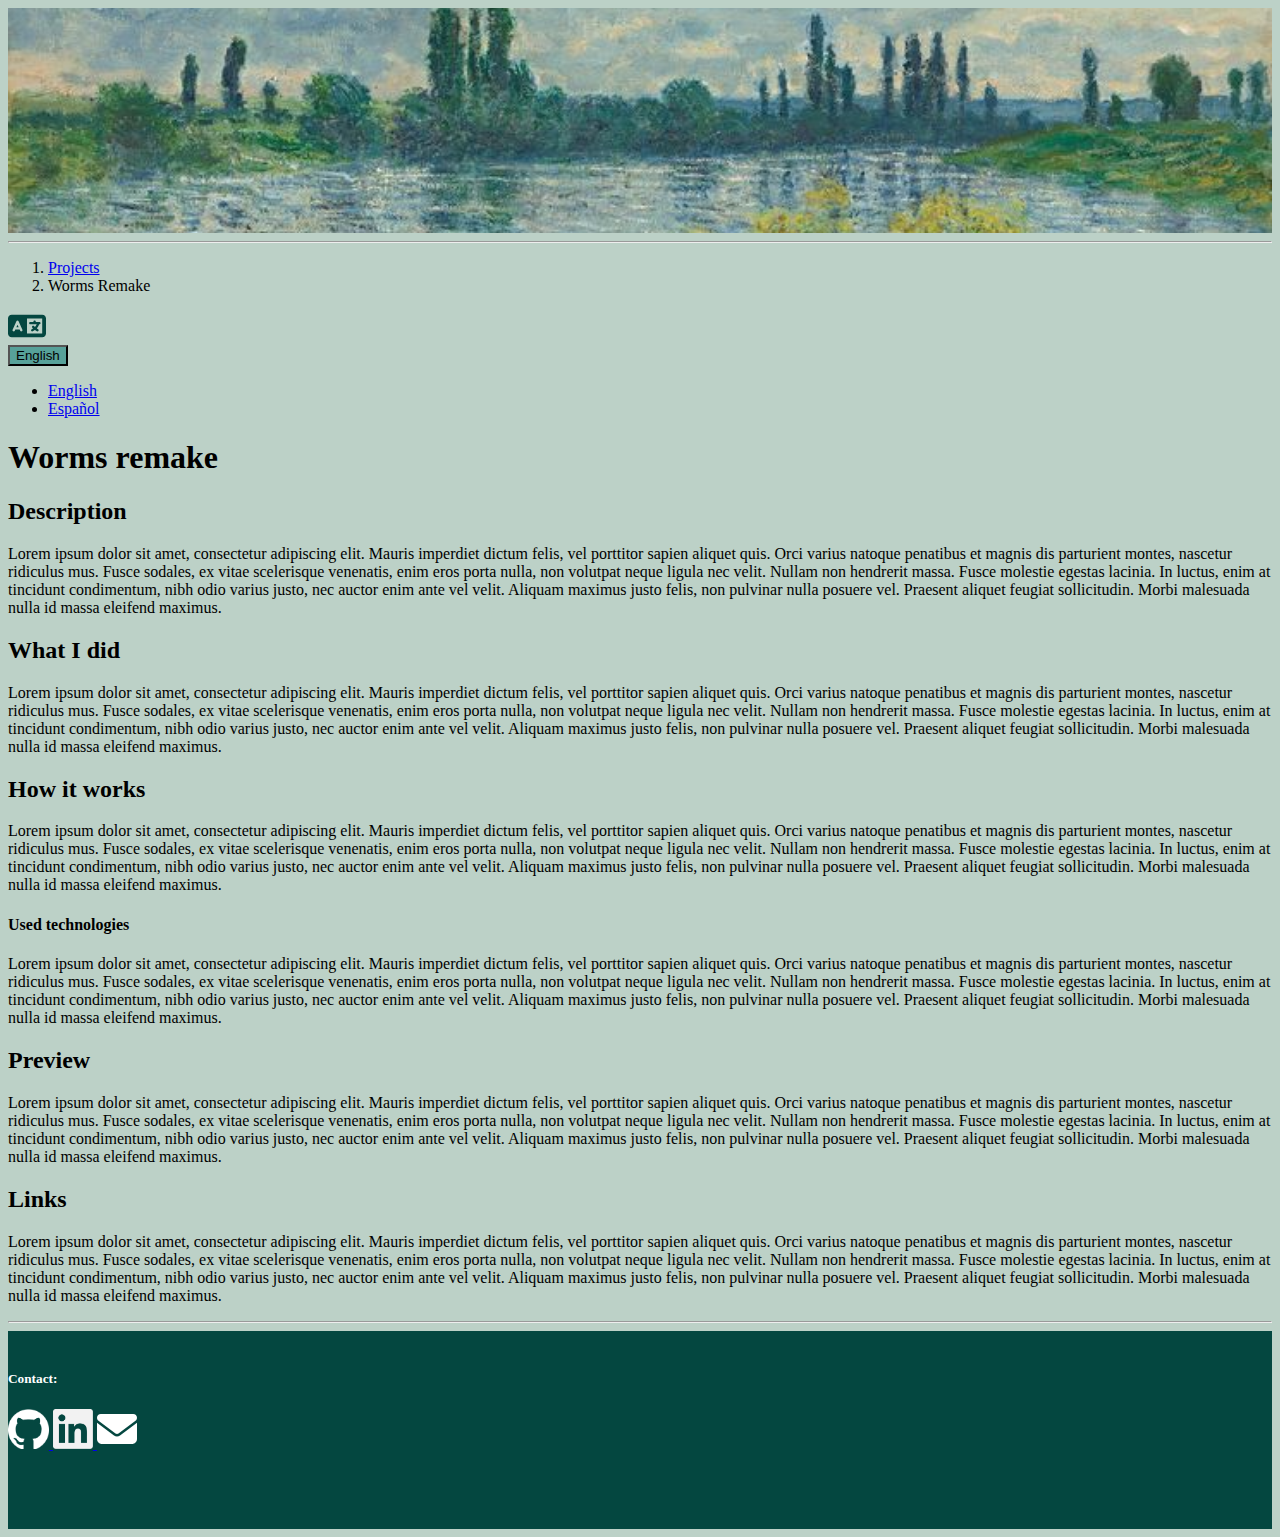
<file: wormsRemake.html>
<!doctype html>
<html lang="en">

<head>
    <meta charset="utf-8">
    <meta name="viewport" content="width=device-width, initial-scale=1">
    <title>Anto's Projects</title>
    <link href="https://cdn.jsdelivr.net/npm/bootstrap@5.3.2/dist/css/bootstrap.min.css" rel="stylesheet"
        integrity="sha384-T3c6CoIi6uLrA9TneNEoa7RxnatzjcDSCmG1MXxSR1GAsXEV/Dwwykc2MPK8M2HN" crossorigin="anonymous">

</head>

<body style="background-color: #bcd1c7;">
    <!-- bootstrap js -->
    <script src="https://cdn.jsdelivr.net/npm/bootstrap@5.3.2/dist/js/bootstrap.bundle.min.js"
        integrity="sha384-C6RzsynM9kWDrMNeT87bh95OGNyZPhcTNXj1NW7RuBCsyN/o0jlpcV8Qyq46cDfL"
        crossorigin="anonymous"></script>

    <!-- foto principal -->
    <div style="width: 100%; height: 25vh;">
        <img src="img/banner.jpeg" style="object-fit: cover; height: 100%; width: 100%;">
    </div>

    <!-- separador -->
    <hr class="my-4">

    <div class="container">
        <div class="row text-start d-flex justify-content-between">
            <div class="col-12 col-sm-6">
                <nav aria-label="breadcrumb">
                    <ol class="breadcrumb">
                        <li class="breadcrumb-item"><a href="index.html">Projects</a></li>
                        <li class="breadcrumb-item active" aria-current="page">Worms Remake</li>
                    </ol>
                </nav>
            </div>

            <!-- cambio de idioma -->
            <div class="col-12 col-sm-5 text-center d-flex justify-content-end">
                <div class="row">
                    <div class="col-3">
                        <img src="img/languageIcon.svg" height="30vh">
                    </div>
                    <div class="col-2 dropdown">
                        <button class="btn btn-success btn-sm dropdown-toggle" type="button" data-bs-toggle="dropdown"
                            aria-expanded="false" style="background-color: #57a199;"
                            onmouseover="this.style.backgroundColor='#4b8a7f'"
                            onmouseout="this.style.backgroundColor='#57a199'">
                            English
                        </button>
                        <ul class="dropdown-menu">
                            <li><a class="dropdown-item active" href="wormsRemake.html">English</a></li>
                            <li><a class="dropdown-item" href="#">Español</a></li>
                        </ul>
                    </div>

                </div>

            </div>
        </div>
    </div>
    <!-- titulo -->
    <div>
        <h1 class="col-12 text-center">Worms remake</h1>
    </div>

    <div class="container text-start mt-3">
        <h2>Description</h2>
        <!-- TODO fijarse si el texto queda mejor con font-monospace en class -->
        <p>Lorem ipsum dolor sit amet, consectetur adipiscing elit. Mauris imperdiet dictum felis, vel porttitor sapien
            aliquet quis. Orci varius natoque penatibus et magnis dis parturient montes, nascetur ridiculus mus. Fusce
            sodales, ex vitae scelerisque venenatis, enim eros porta nulla, non volutpat neque ligula nec velit. Nullam
            non hendrerit massa. Fusce molestie egestas lacinia. In luctus, enim at tincidunt condimentum, nibh odio
            varius justo, nec auctor enim ante vel velit. Aliquam maximus justo felis, non pulvinar nulla posuere vel.
            Praesent aliquet feugiat sollicitudin. Morbi malesuada nulla id massa eleifend maximus. </p>
        <h2>What I did</h2>
        <p>Lorem ipsum dolor sit amet, consectetur adipiscing elit. Mauris imperdiet dictum felis, vel porttitor sapien
            aliquet quis. Orci varius natoque penatibus et magnis dis parturient montes, nascetur ridiculus mus. Fusce
            sodales, ex vitae scelerisque venenatis, enim eros porta nulla, non volutpat neque ligula nec velit. Nullam
            non hendrerit massa. Fusce molestie egestas lacinia. In luctus, enim at tincidunt condimentum, nibh odio
            varius justo, nec auctor enim ante vel velit. Aliquam maximus justo felis, non pulvinar nulla posuere vel.
            Praesent aliquet feugiat sollicitudin. Morbi malesuada nulla id massa eleifend maximus. </p>
        <h2>How it works</h2>
        <p>Lorem ipsum dolor sit amet, consectetur adipiscing elit. Mauris imperdiet dictum felis, vel porttitor sapien
            aliquet quis. Orci varius natoque penatibus et magnis dis parturient montes, nascetur ridiculus mus. Fusce
            sodales, ex vitae scelerisque venenatis, enim eros porta nulla, non volutpat neque ligula nec velit. Nullam
            non hendrerit massa. Fusce molestie egestas lacinia. In luctus, enim at tincidunt condimentum, nibh odio
            varius justo, nec auctor enim ante vel velit. Aliquam maximus justo felis, non pulvinar nulla posuere vel.
            Praesent aliquet feugiat sollicitudin. Morbi malesuada nulla id massa eleifend maximus. </p>
        <!-- me salteo el 3 para que se note la diferencia -->
        <h4>Used technologies</h4>
        <p>Lorem ipsum dolor sit amet, consectetur adipiscing elit. Mauris imperdiet dictum felis, vel porttitor sapien
            aliquet quis. Orci varius natoque penatibus et magnis dis parturient montes, nascetur ridiculus mus. Fusce
            sodales, ex vitae scelerisque venenatis, enim eros porta nulla, non volutpat neque ligula nec velit. Nullam
            non hendrerit massa. Fusce molestie egestas lacinia. In luctus, enim at tincidunt condimentum, nibh odio
            varius justo, nec auctor enim ante vel velit. Aliquam maximus justo felis, non pulvinar nulla posuere vel.
            Praesent aliquet feugiat sollicitudin. Morbi malesuada nulla id massa eleifend maximus. </p>
        <h2>Preview</h2>
        <p>Lorem ipsum dolor sit amet, consectetur adipiscing elit. Mauris imperdiet dictum felis, vel porttitor sapien
            aliquet quis. Orci varius natoque penatibus et magnis dis parturient montes, nascetur ridiculus mus. Fusce
            sodales, ex vitae scelerisque venenatis, enim eros porta nulla, non volutpat neque ligula nec velit. Nullam
            non hendrerit massa. Fusce molestie egestas lacinia. In luctus, enim at tincidunt condimentum, nibh odio
            varius justo, nec auctor enim ante vel velit. Aliquam maximus justo felis, non pulvinar nulla posuere vel.
            Praesent aliquet feugiat sollicitudin. Morbi malesuada nulla id massa eleifend maximus. </p>
        <h2>Links</h2>
        <p>Lorem ipsum dolor sit amet, consectetur adipiscing elit. Mauris imperdiet dictum felis, vel porttitor sapien
            aliquet quis. Orci varius natoque penatibus et magnis dis parturient montes, nascetur ridiculus mus. Fusce
            sodales, ex vitae scelerisque venenatis, enim eros porta nulla, non volutpat neque ligula nec velit. Nullam
            non hendrerit massa. Fusce molestie egestas lacinia. In luctus, enim at tincidunt condimentum, nibh odio
            varius justo, nec auctor enim ante vel velit. Aliquam maximus justo felis, non pulvinar nulla posuere vel.
            Praesent aliquet feugiat sollicitudin. Morbi malesuada nulla id massa eleifend maximus. </p>
    </div>


    <!-- separador -->
    <hr class="my-4">

    <!-- fin pagina con redes -->
    <div class="text-center" style="width: 100%; height: 20vh; background-color: #044740; padding-top: 2vh;">
        <h5 style="color: white;">Contact:</h5>
        <a href="https://github.com/antopell" class="btn">
            <img src="img/githubIcon.png" height="40vh">
        </a>
        <a href="https://linkedin.com/in/antonella-pellegrini-9a0631204" class="btn">
            <img src="img/linkedinIcon.png" height="40vh">
        </a>
        <a href="mailto:antopell29@gmail.com" class="btn">
            <img src="img/mailIcon.svg" height="40vh">
        </a>
    </div>

</body>

</html>
</file>
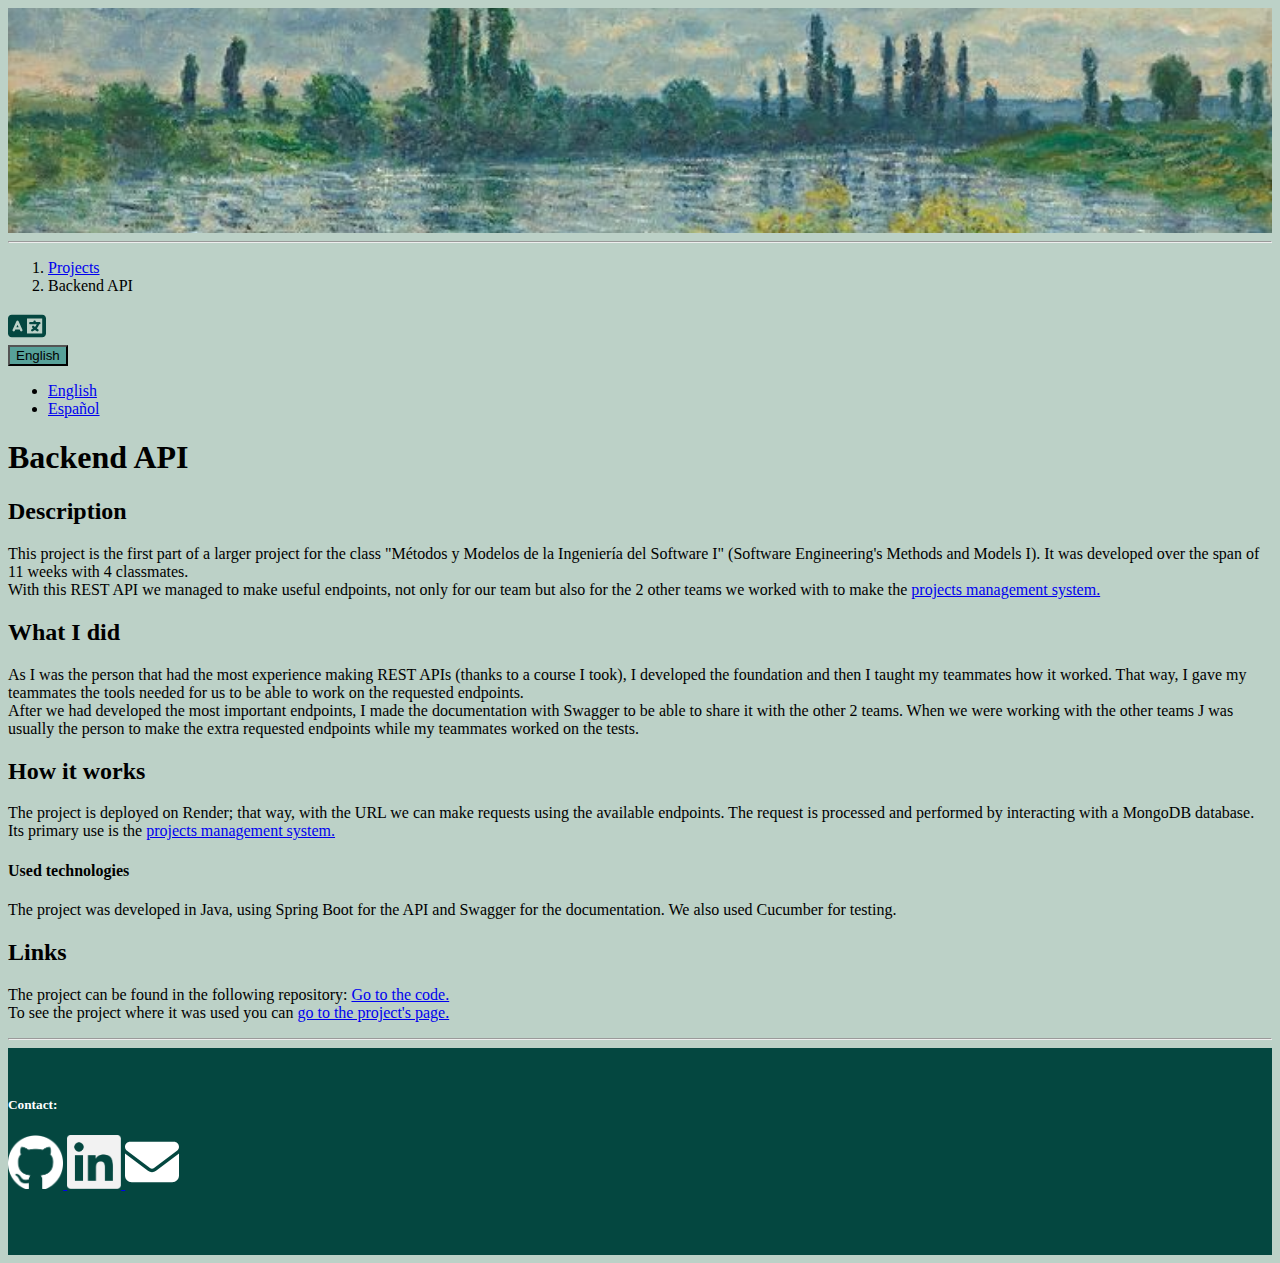
<file: en/backendAPI.html>
<!doctype html>
<html lang="en">

<head>
    <meta charset="utf-8">
    <meta name="viewport" content="width=device-width, initial-scale=1">
    <link rel="icon" href="../img/icon.png" type="image/icon type">
    <title>Anto's Projects</title>
    <link href="https://cdn.jsdelivr.net/npm/bootstrap@5.3.2/dist/css/bootstrap.min.css" rel="stylesheet"
        integrity="sha384-T3c6CoIi6uLrA9TneNEoa7RxnatzjcDSCmG1MXxSR1GAsXEV/Dwwykc2MPK8M2HN" crossorigin="anonymous">
    <link rel="stylesheet" href="../styles.css">
</head>

<body>
    <!-- bootstrap js -->
    <script src="https://cdn.jsdelivr.net/npm/bootstrap@5.3.2/dist/js/bootstrap.bundle.min.js"
        integrity="sha384-C6RzsynM9kWDrMNeT87bh95OGNyZPhcTNXj1NW7RuBCsyN/o0jlpcV8Qyq46cDfL"
        crossorigin="anonymous"></script>

    <!-- foto principal -->
    <div class="banner">
        <img src="../img/banner.jpeg" alt="banner">
    </div>

    <!-- separador -->
    <hr class="my-4">

    <div class="container">
        <div class="row text-start d-flex justify-content-between">
            <div class="col-12 col-sm-6">
                <nav aria-label="breadcrumb">
                    <ol class="breadcrumb">
                        <li class="breadcrumb-item"><a href="projects.html">Projects</a></li>
                        <li class="breadcrumb-item active" aria-current="page">Backend API</li>
                    </ol>
                </nav>
            </div>

            <!-- cambio de idioma -->
            <div class="col-12 col-sm-5 text-center d-flex justify-content-end">
                <div class="row">
                    <div class="col-3">
                        <img src="../img/languageIcon.svg" height="30vh" alt="">
                    </div>
                    <div class="col-2 dropdown">
                        <button class="btn btn-success btn-sm dropdown-toggle" type="button" data-bs-toggle="dropdown"
                            aria-expanded="false" style="background-color: #57a199;"
                            onmouseover="this.style.backgroundColor='#4b8a7f'"
                            onmouseout="this.style.backgroundColor='#57a199'">
                            English
                        </button>
                        <ul class="dropdown-menu">
                            <li><a class="dropdown-item active" href="backendAPI.html">English</a></li>
                            <li><a class="dropdown-item" href="../es/backendAPI.html">Español</a></li>
                        </ul>
                    </div>
                </div>
            </div>
            
        </div>
    </div>
    <!-- titulo -->
    <div>
        <h1 class="col-12 text-center">Backend API</h1>
    </div>

    <div class="container text-start mt-3">
        <h2>Description</h2>
        <!-- TODO fijarse si el texto queda mejor con font-monospace en class -->
        <p> This project is the first part of a larger project for the class "Métodos y Modelos de la Ingeniería del Software I" (Software Engineering's Methods 
            and Models I). It was developed over the span of 11 weeks with 4 classmates.<br>
With this REST API we managed to make useful endpoints, not only for our team but also for the 2 other teams we worked with to make the
<a href="PMSystem.html"> projects management system. </a></p>
        <h2>What I did</h2>
        <p> As I was the person that had the most experience making REST APIs (thanks to a course I took), I developed the foundation and then
I taught my teammates how it worked. That way, I gave my teammates the tools needed for us to be able to work on the requested endpoints.<br> 
After we had developed the most important endpoints, I made the documentation with Swagger to be able to share it with the other 2 teams. When we were 
working with the other teams J was usually the person to make the extra requested endpoints while my teammates worked on the tests.</p>
        <h2>How it works</h2>
        <p> The project is deployed on Render; that way, with the URL we can make requests using the available endpoints. The request is processed
and performed by interacting with a MongoDB database. Its primary use is the <a href="PMSystem.html"> projects management system. </a></p>
        <!-- me salteo el 3 para que se note la diferencia -->
        <h4>Used technologies</h4>
        <p> The project was developed in Java, using Spring Boot for the API and Swagger for the documentation. We also used Cucumber for testing. </p>
        
        <h2>Links</h2>
        <p>The project can be found in the following repository: <a href="https://github.com/antopell/TP-Memo1-Tribu-A-Soporte"> Go to the code.</a><br>
To see the project where it was used you can <a href="PMSystem.html"> go to the project's page.</a> </p>
    </div>


    <!-- separador -->
    <hr class="my-4">

    <!-- fin pagina con redes -->
    <div class="text-center contact-section">
        <h5>Contact:</h5>
        <a href="https://github.com/antopell" class="btn">
            <img src="../img/githubIcon.png" alt="GitHub">
        </a>
        <a href="https://linkedin.com/in/antonella-pellegrini-9a0631204" class="btn">
            <img src="../img/linkedinIcon.png" alt="LinkedIn">
        </a>
        <a href="mailto:antopell29@gmail.com" class="btn">
            <img src="../img/mailIcon.svg" alt="Mail">
        </a>
    </div>

</body>

</html>
</file>
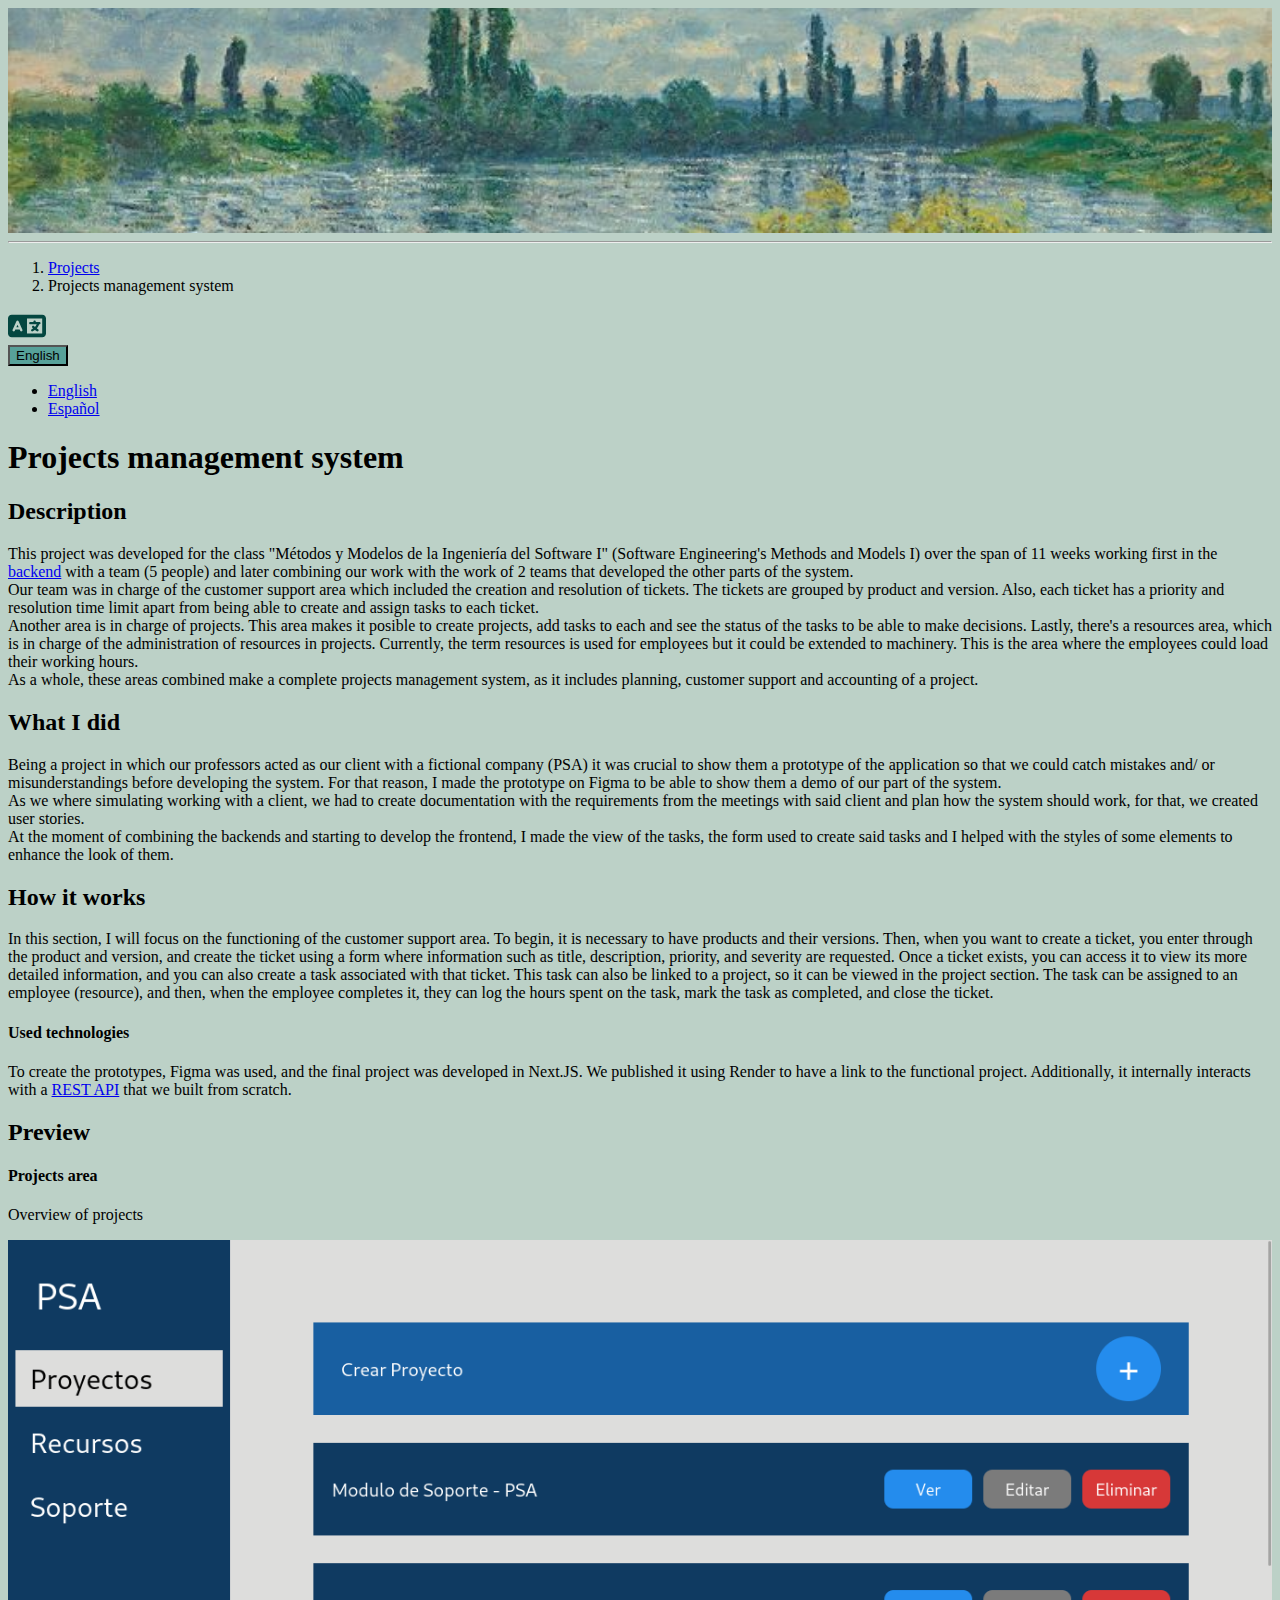
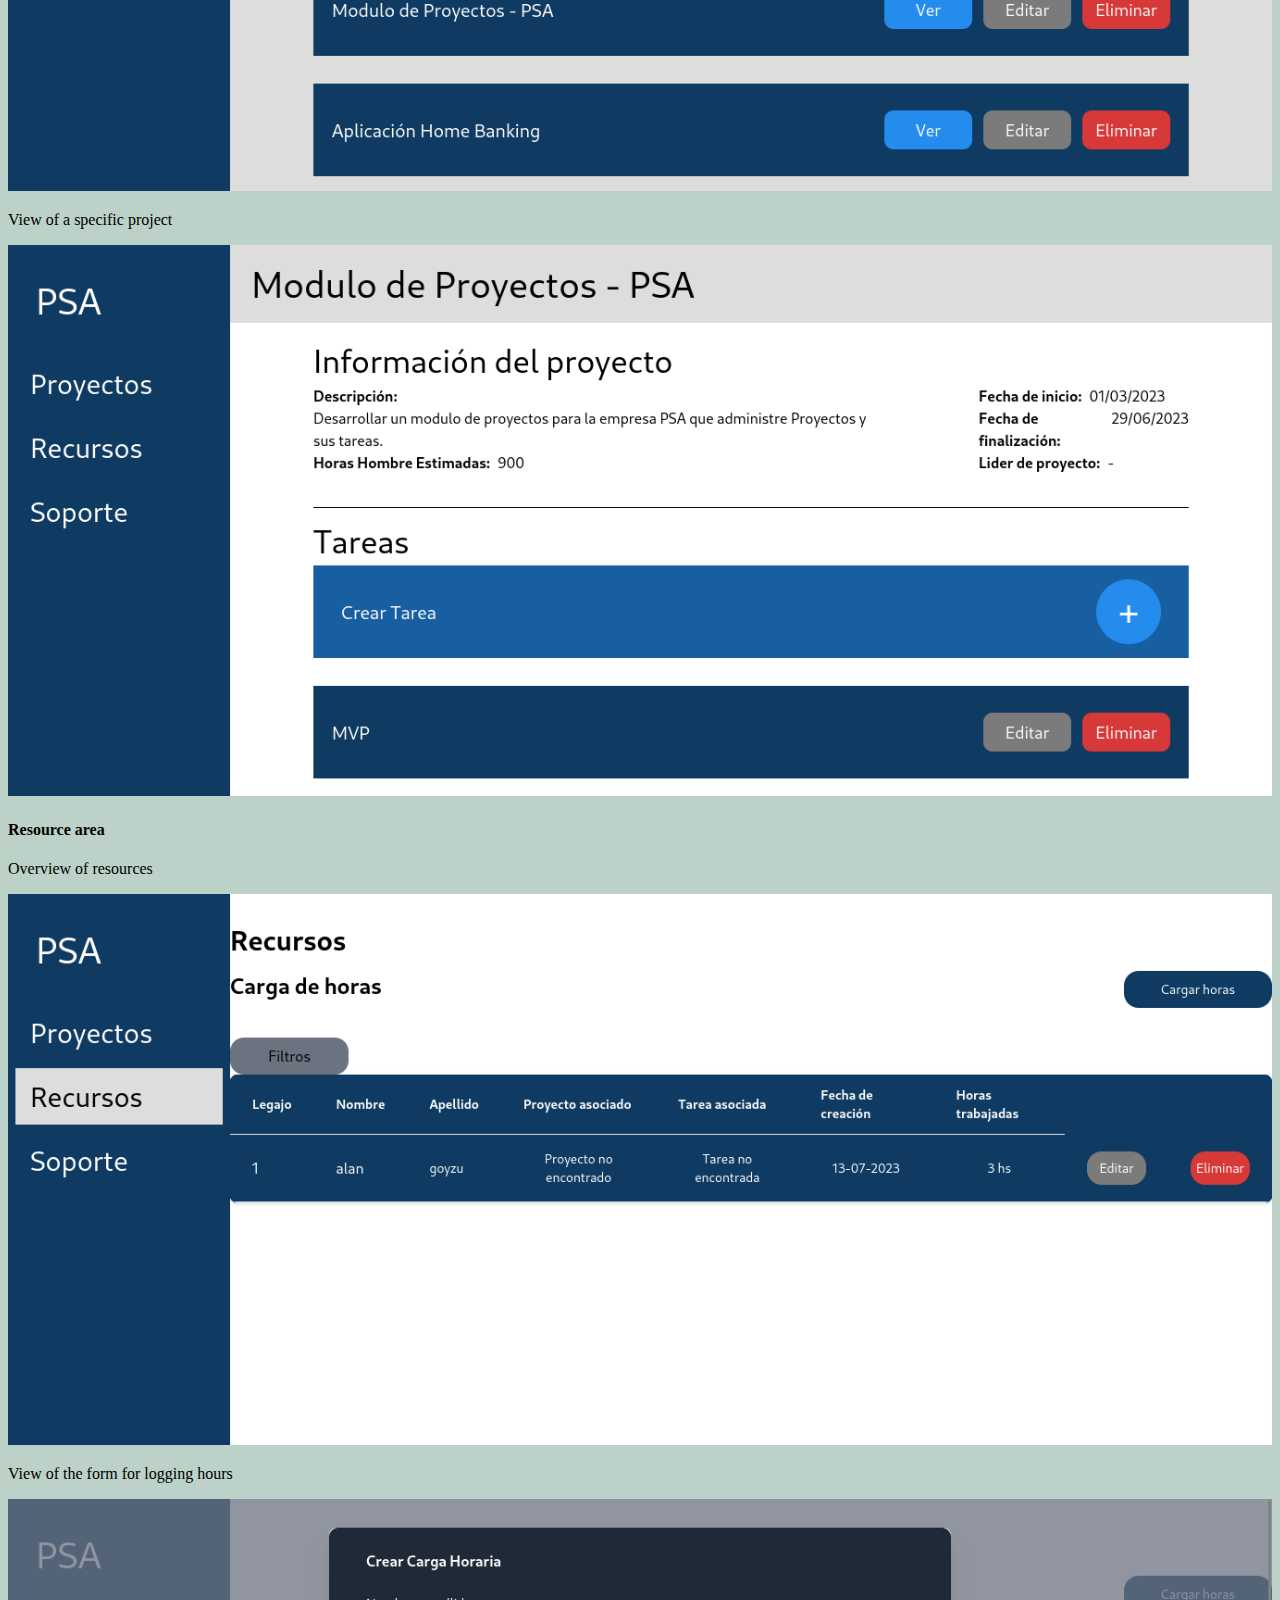
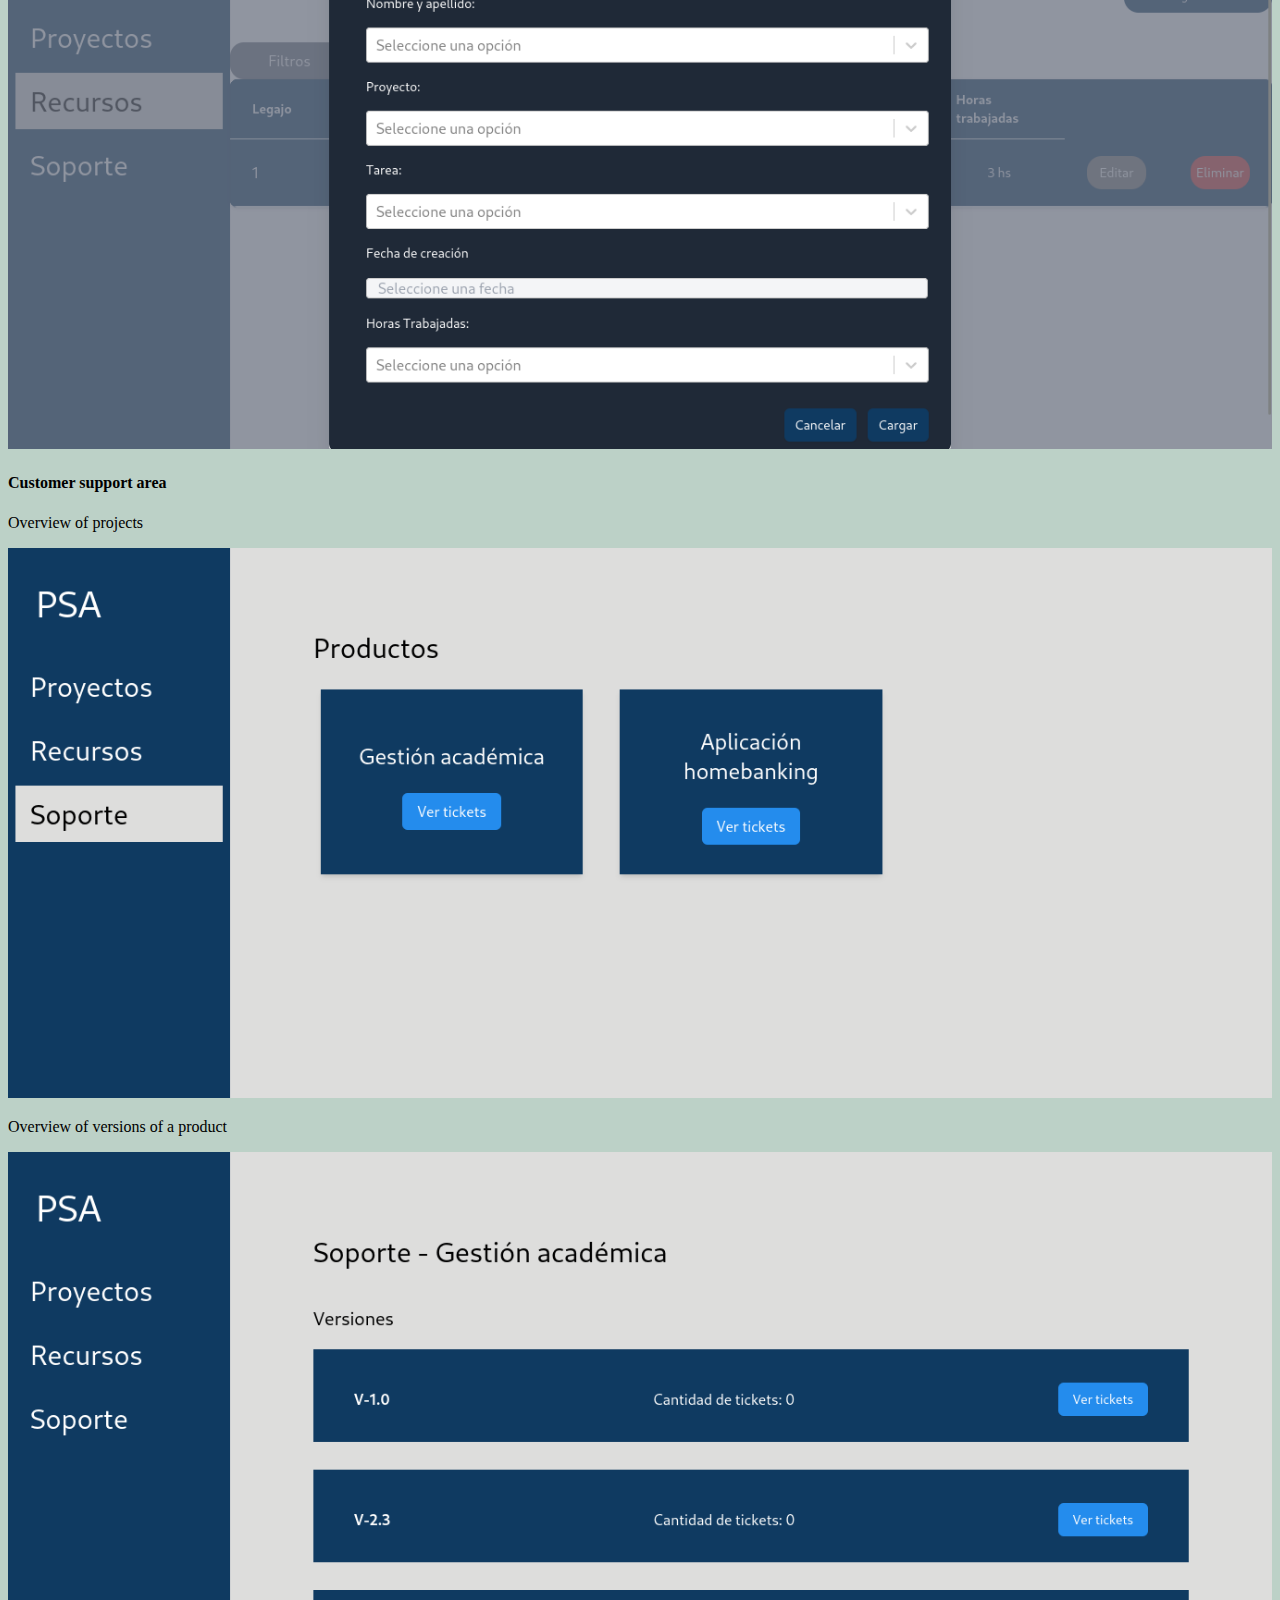
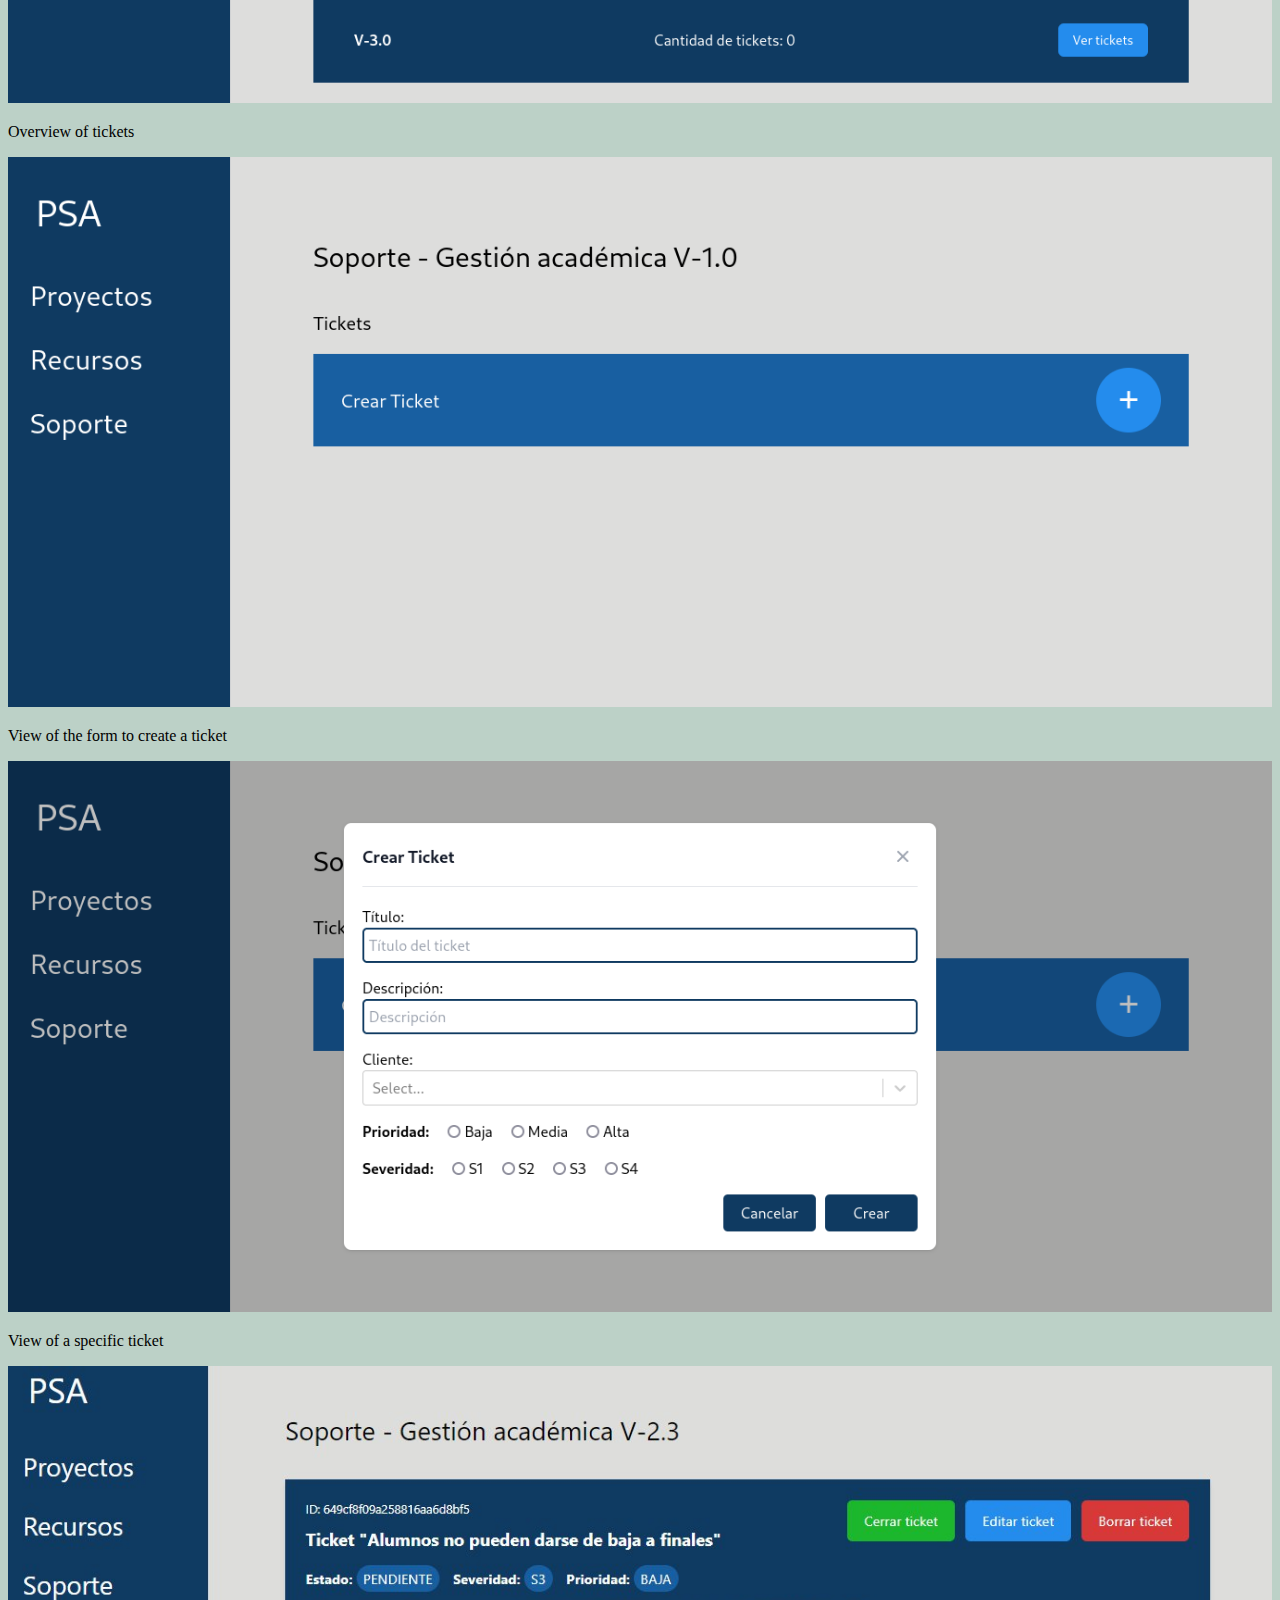
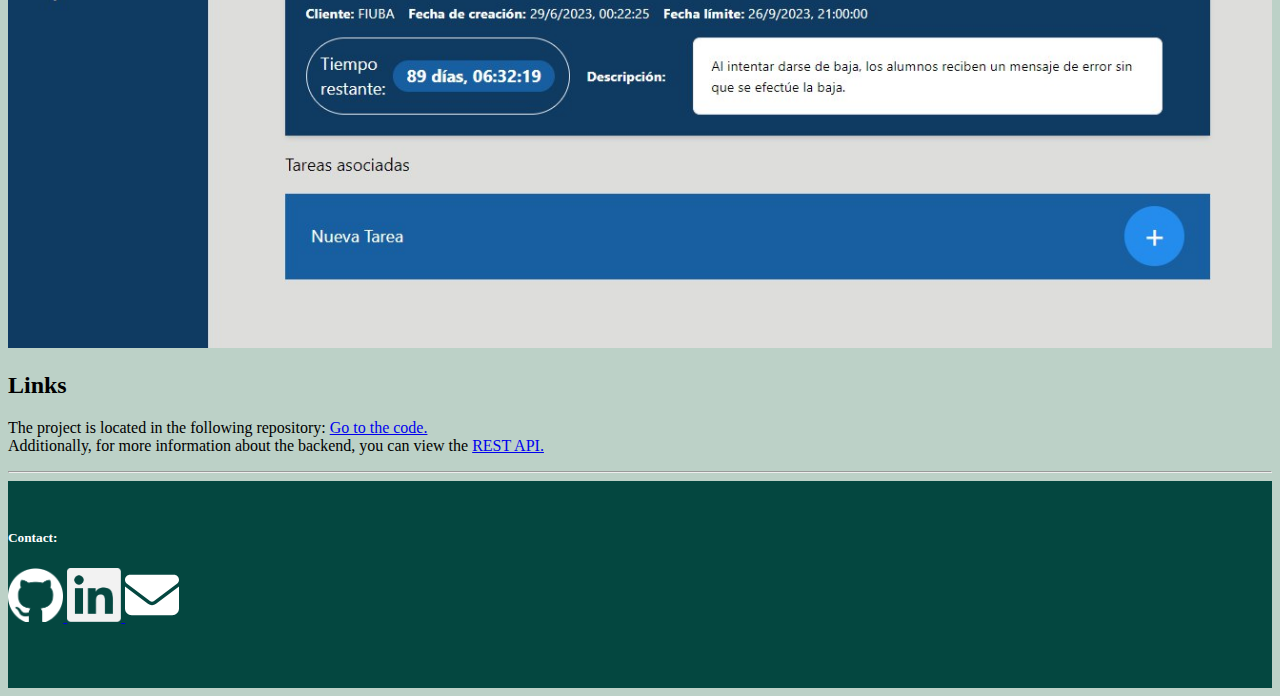
<file: en/PMSystem.html>
<!doctype html>
<html lang="en">

<head>
    <meta charset="utf-8">
    <meta name="viewport" content="width=device-width, initial-scale=1">
    <link rel="icon" href="../img/icon.png" type="image/icon type">
    <title>Anto's Projects</title>
    <link href="https://cdn.jsdelivr.net/npm/bootstrap@5.3.2/dist/css/bootstrap.min.css" rel="stylesheet"
        integrity="sha384-T3c6CoIi6uLrA9TneNEoa7RxnatzjcDSCmG1MXxSR1GAsXEV/Dwwykc2MPK8M2HN" crossorigin="anonymous">
    <link rel="stylesheet" href="../styles.css">
</head>

<body>
    <!-- bootstrap js -->
    <script src="https://cdn.jsdelivr.net/npm/bootstrap@5.3.2/dist/js/bootstrap.bundle.min.js"
        integrity="sha384-C6RzsynM9kWDrMNeT87bh95OGNyZPhcTNXj1NW7RuBCsyN/o0jlpcV8Qyq46cDfL"
        crossorigin="anonymous"></script>

    <!-- foto principal -->
    <div class="banner">
        <img src="../img/banner.jpeg" alt="banner">
    </div>

    <!-- separador -->
    <hr class="my-4">

    <div class="container">
        <div class="row text-start d-flex justify-content-between">
            <div class="col-12 col-sm-6">
                <nav aria-label="breadcrumb">
                    <ol class="breadcrumb">
                        <li class="breadcrumb-item"><a href="projects.html">Projects</a></li>
                        <li class="breadcrumb-item active" aria-current="page">Projects management system</li>
                    </ol>
                </nav>
            </div>

            <!-- cambio de idioma -->
            <div class="col-12 col-sm-5 text-center d-flex justify-content-end">
                <div class="row">
                    <div class="col-3">
                        <img src="../img/languageIcon.svg" height="30vh" alt="">
                    </div>
                    <div class="col-2 dropdown">
                        <button class="btn btn-success btn-sm dropdown-toggle" type="button" data-bs-toggle="dropdown"
                            aria-expanded="false" style="background-color: #57a199;"
                            onmouseover="this.style.backgroundColor='#4b8a7f'"
                            onmouseout="this.style.backgroundColor='#57a199'">
                            English
                        </button>
                        <ul class="dropdown-menu">
                            <li><a class="dropdown-item active" href="PMSystem.html">English</a></li>
                            <li><a class="dropdown-item" href="../es/sistemaGP.html">Español</a></li>
                        </ul>
                    </div>
                </div>
            </div>
            
        </div>
    </div>
    <!-- titulo -->
    <div>
        <h1 class="col-12 text-center">Projects management system</h1>
    </div>

    <div class="container text-start mt-3">
        <h2>Description</h2>
        <!-- TODO fijarse si el texto queda mejor con font-monospace en class -->
        <p> This project was developed for the class "Métodos y Modelos de la Ingeniería del Software I" (Software Engineering's Methods 
and Models I) over the span of 11 weeks working first in the <a href="backendAPI.html">backend</a> with a team (5 people) and later combining
our work with the work of 2 teams that developed the other parts of the system.<br>
Our team was in charge of the customer support area which included the creation and resolution of tickets. The tickets are grouped by product and
version. Also, each ticket has a priority and resolution time limit apart from being able to create and assign tasks to each ticket.<br>
Another area is in charge of projects. This area makes it posible to create projects, add tasks to each and see the status of the tasks to be able to
make decisions. Lastly, there's a resources area, which is in charge of the administration of resources in projects. Currently, the term resources
is used for employees but it could be extended to machinery. This is the area where the employees could load their working hours.<br>
As a whole, these areas combined make a complete projects management system, as it includes planning, customer support and accounting of
a project. </p>
        <h2>What I did</h2>
        <p> Being a project in which our professors acted as our client with a fictional company (PSA) it was crucial to show them a prototype 
of the application so that we could catch mistakes and/ or misunderstandings before developing the system. For that reason, I made the prototype
on Figma to be able to show them a demo of our part of the system.<br>
As we where simulating working with a client, we had to create documentation with the requirements from the meetings with said client and plan
how the system should work, for that, we created user stories.<br>
At the moment of combining the backends and starting to develop the frontend, I made the view of the tasks, the form used to create said tasks
and I helped with the styles of some elements to enhance the look of them. </p>
        <h2>How it works</h2>
        <p>In this section, I will focus on the functioning of the customer support area. To begin, it is necessary to have products and their versions. 
            Then, when you want to create a ticket, you enter through the product and version, and create the ticket using a form where 
            information such as title, description, priority, and severity are requested. Once a ticket exists, you can access it to view its 
            more detailed information, and you can also create a task associated with that ticket. This task can also be linked to a project, 
            so it can be viewed in the project section. The task can be assigned to an employee (resource), and then, when the employee completes 
            it, they can log the hours spent on the task, mark the task as completed, and close the ticket.</p>
        <!-- me salteo el 3 para que se note la diferencia -->
        <h4>Used technologies</h4>
        <p>To create the prototypes, Figma was used, and the final project was developed in Next.JS. We published it using Render to have a link 
            to the functional project. Additionally, it internally interacts with a <a href="backendAPI.html">REST API</a> that we built from scratch.</p>
        <h2>Preview</h2>
        <h4>Projects area</h4>
        <div class="row d-flex justify-content-start preview">
            <div class="col-12 col-sm-6 mx-auto h-100 mb-4">
                <p>Overview of projects</p>
                <img class="mt-auto" src="../img/PMSystem/P-proyects.png" alt="Screenshot of the overview of projects.">
            </div>
            <div class="col-12 col-sm-6 mx-auto h-100 mb-4">
                <p>View of a specific project</p>
                <img class="mt-auto" src="../img/PMSystem/P-proyect.png" alt="Screenshot of the view of a project.">
            </div>
        </div>
        <h4>Resource area</h4>
        <div class="row d-flex justify-content-start preview">
            <div class="col-12 col-sm-6 mx-auto h-100 mb-4">
                <p>Overview of resources</p>
                <img class="mt-auto" src="../img/PMSystem/R-resource.png" alt="Screenshot of the overview of resources.">
            </div>
            <div class="col-12 col-sm-6 mx-auto h-100 mb-4">
                <p>View of the form for logging hours</p>
                <img class="mt-auto" src="../img/PMSystem/R-form.png" alt="Screenshot of the view of the form for logging hours.">
            </div>
        </div>
        <h4>Customer support area</h4>
        <div class="row d-flex justify-content-start preview">
            <div class="col-12 col-sm-6 mx-auto h-100 mb-4">
                <p>Overview of projects</p>
                <img class="mt-auto" src="../img/PMSystem/S-products.png" alt="Screenshot of the overview of projects.">
            </div>
            <div class="col-12 col-sm-6 mx-auto h-100 mb-4">
                <p>Overview of versions of a product</p>
                <img class="mt-auto" src="../img/PMSystem/S-versions.png" alt="Screenshot of the overview of versions of a product.">
            </div>
        </div>
        <div class="row d-flex justify-content-start preview">
            <div class="col-12 col-sm-6 mx-auto h-100 mb-4">
                <p>Overview of tickets</p>
                <img class="mt-auto" src="../img/PMSystem/S-tickets.png" alt="Screenshot of the overview of tickets.">
            </div>
            <div class="col-12 col-sm-6 mx-auto h-100 mb-4">
                <p>View of the form to create a ticket</p>
                <img class="mt-auto" src="../img/PMSystem/S-form.png" alt="Screenshot of the view of the form to create a ticket.">
            </div>
        </div>
        <div class="row d-flex justify-content-start preview">
            <div class="col-12 col-sm-6 h-100 mb-4">
                <p>View of a specific ticket</p>
                <img class="mt-auto" src="../img/PMSystem/S-ticket.jpg" alt="Screenshot of the view of a specific ticket.">
            </div>
        </div>
        <h2>Links</h2>
        <p>The project is located in the following repository: <a href="https://github.com/FranciscoGauna/TP-Memo1-Tribu-A-Frontend">Go to the code.</a><br>
            Additionally, for more information about the backend, you can view the <a href="backendAPI.html">REST API.</a></p>
    </div>


    <!-- separador -->
    <hr class="my-4">

    <!-- fin pagina con redes -->
    <div class="text-center contact-section">
        <h5>Contact:</h5>
        <a href="https://github.com/antopell" class="btn">
            <img src="../img/githubIcon.png" alt="GitHub">
        </a>
        <a href="https://linkedin.com/in/antonella-pellegrini-9a0631204" class="btn">
            <img src="../img/linkedinIcon.png" alt="LinkedIn">
        </a>
        <a href="mailto:antopell29@gmail.com" class="btn">
            <img src="../img/mailIcon.svg" alt="Mail">
        </a>
    </div>

</body>

</html>
</file>
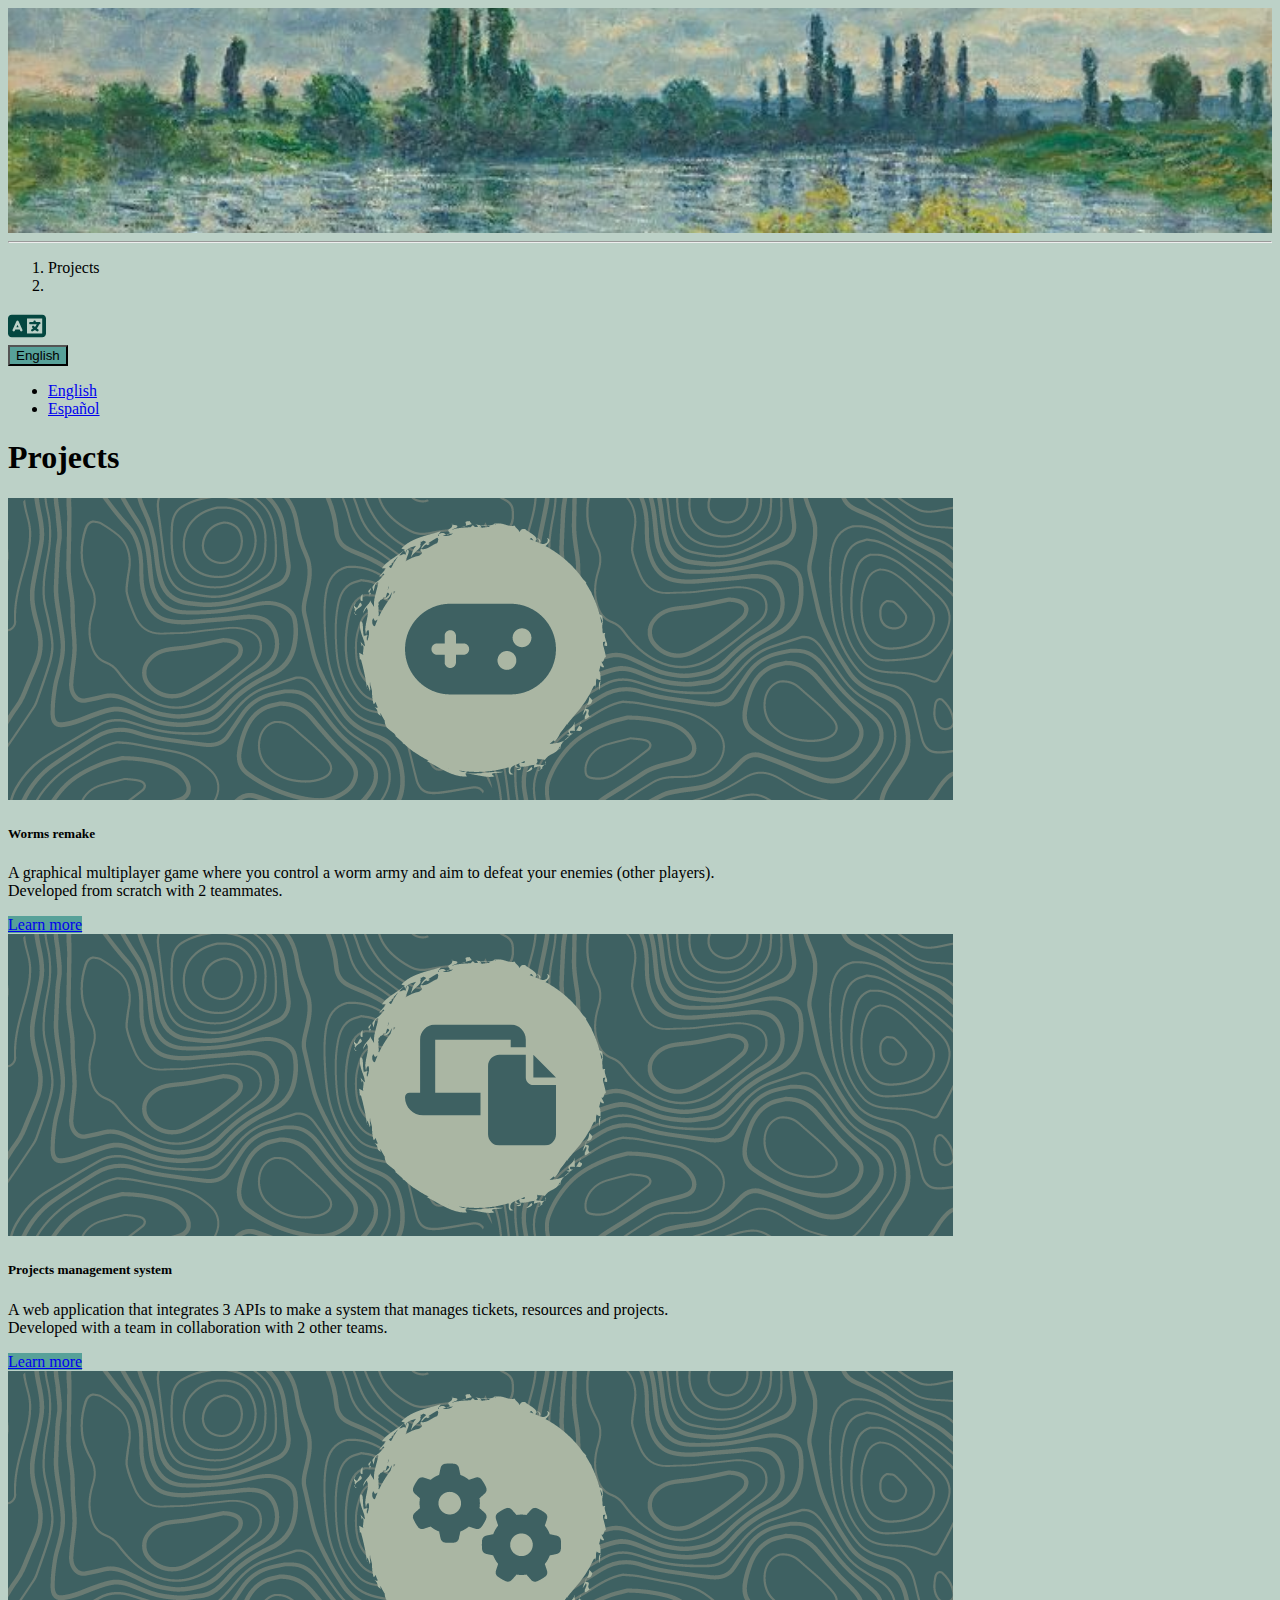
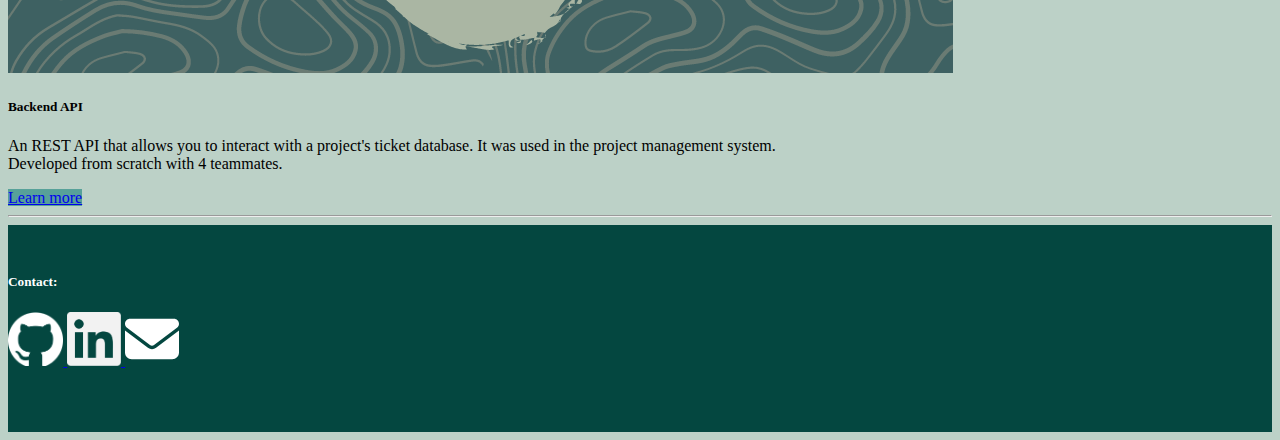
<file: en/projects.html>
<!doctype html>
<html lang="en">

<head>
    <meta charset="utf-8">
    <meta name="viewport" content="width=device-width, initial-scale=1">
    <link rel="icon" href="../img/icon.png" type="image/icon type">
    <title>Anto's Projects</title>
    <link href="https://cdn.jsdelivr.net/npm/bootstrap@5.3.2/dist/css/bootstrap.min.css" rel="stylesheet"
        integrity="sha384-T3c6CoIi6uLrA9TneNEoa7RxnatzjcDSCmG1MXxSR1GAsXEV/Dwwykc2MPK8M2HN" crossorigin="anonymous">
    <link rel="stylesheet" href="../styles.css">
</head>

<body>
    <!-- bootstrap js -->
    <script src="https://cdn.jsdelivr.net/npm/bootstrap@5.3.2/dist/js/bootstrap.bundle.min.js"
        integrity="sha384-C6RzsynM9kWDrMNeT87bh95OGNyZPhcTNXj1NW7RuBCsyN/o0jlpcV8Qyq46cDfL"
        crossorigin="anonymous"></script>

    <!-- foto principal -->
    <div class="banner">
        <img src="../img/banner.jpeg" alt="banner">
    </div>

    <!-- separador -->
    <hr class="my-4">

    <div class="container">
        <div class="row text-start d-flex justify-content-between">
            <div class="col-12 col-sm-6">
                <nav aria-label="breadcrumb">
                    <ol class="breadcrumb">
                        <li class="breadcrumb-item active" aria-current="page">Projects</li>
                        <li class="breadcrumb-item"></li>
                    </ol>
                </nav>
            </div>

            <!-- cambio de idioma -->
            <div class="col-12 col-sm-5 text-center d-flex justify-content-end">
                <div class="row">
                    <div class="col-3">
                        <img src="../img/languageIcon.svg" height="30vh" alt="">
                    </div>
                    <div class="col-2 dropdown">
                        <button class="btn btn-success btn-sm dropdown-toggle" type="button" data-bs-toggle="dropdown"
                            aria-expanded="false" style="background-color: #57a199;"
                            onmouseover="this.style.backgroundColor='#4b8a7f'"
                            onmouseout="this.style.backgroundColor='#57a199'">
                            English
                        </button>
                        <ul class="dropdown-menu">
                            <li><a class="dropdown-item active" href="projects.html">English</a></li>
                            <li><a class="dropdown-item" href="../es/proyectos.html">Español</a></li>
                        </ul>
                    </div>
                </div>
            </div>
            
        </div>
    </div>
    
    <!-- titulo -->
    <div>
        <h1 class="col-12 text-center">Projects</h1>
    </div>

    <!-- proyectos -->
    <div class="container text-center mt-3">
        <div class="row d-flex justify-content-start">
            <!-- si es muy chico 1 sola columna, sino 2 -->
            <div class="col-12 col-sm-6 mb-4">
                <div class="card mx-auto h-100">
                    <img src="../img/projects/wormsRemake.png" class="card-img-top" alt="Icon for the project Worms.">
                    <div class="card-body d-flex flex-column">
                        <h5 class="card-title">Worms remake</h5>
                        <p class="card-text"> A graphical multiplayer game where you control a worm army and 
                            aim to defeat your enemies (other players).<br>
Developed from scratch with 2 teammates. </p>
                        <div class="d-grid mt-auto">
                            <a href="wormsRemake.html" class="btn btn-success">Learn more</a>
                        </div>
                    </div>
                </div>
            </div>

            <div class="col-12 col-sm-6 mb-4">
                <div class="card mx-auto h-100">
                    <img src="../img/projects/PMSystem.png" class="card-img-top" alt="Icon for the project Projects management system.">
                    <div class="card-body d-flex flex-column">
                        <h5 class="card-title">Projects management system</h5>
                        <p class="card-text"> A web application that integrates 3 APIs to make a system that manages tickets, resources and
projects. <br> 
Developed with a team in collaboration with 2 other teams.
</p>
                        <div class="d-grid mt-auto">
                            <a href="PMSystem.html" class="btn btn-success">Learn more</a>
                        </div>
                    </div>
                </div>
            </div>
        </div>

        <!-- WARNING: si tengo otro proyecto mas hay que volver a cambiarlo a evenly -->
        <div class="row d-flex justify-content-start">
            <div class="col-12 col-sm-6 mb-4">
                <div class="card mx-auto h-100">
                    <img src="../img/projects/backendAPI.png" class="card-img-top" alt="Icon for the project Backend API.">
                    <div class="card-body d-flex flex-column">
                        <h5 class="card-title">Backend API</h5>
                        <p class="card-text"> An REST API that allows you to interact with a project's ticket database. It was used in the
                            project management system.<br>
Developed from scratch with 4 teammates. </p>
                        <div class="d-grid mt-auto">
                            <a href="backendAPI.html" class="btn btn-success">Learn more</a>
                        </div>
                    </div>
                </div>
            </div>
        </div>
    </div>


    <!-- separador -->
    <hr class="my-4">

    <!-- fin pagina con redes -->
    <div class="text-center contact-section">
        <h5>Contact:</h5>
        <a href="https://github.com/antopell" class="btn">
            <img src="../img/githubIcon.png" alt="GitHub">
        </a>
        <a href="https://linkedin.com/in/antonella-pellegrini-9a0631204" class="btn">
            <img src="../img/linkedinIcon.png" alt="LinkedIn">
        </a>
        <a href="mailto:antopell29@gmail.com" class="btn">
            <img src="../img/mailIcon.svg" alt="Mail">
        </a>
    </div>

</body>

</html>
</file>
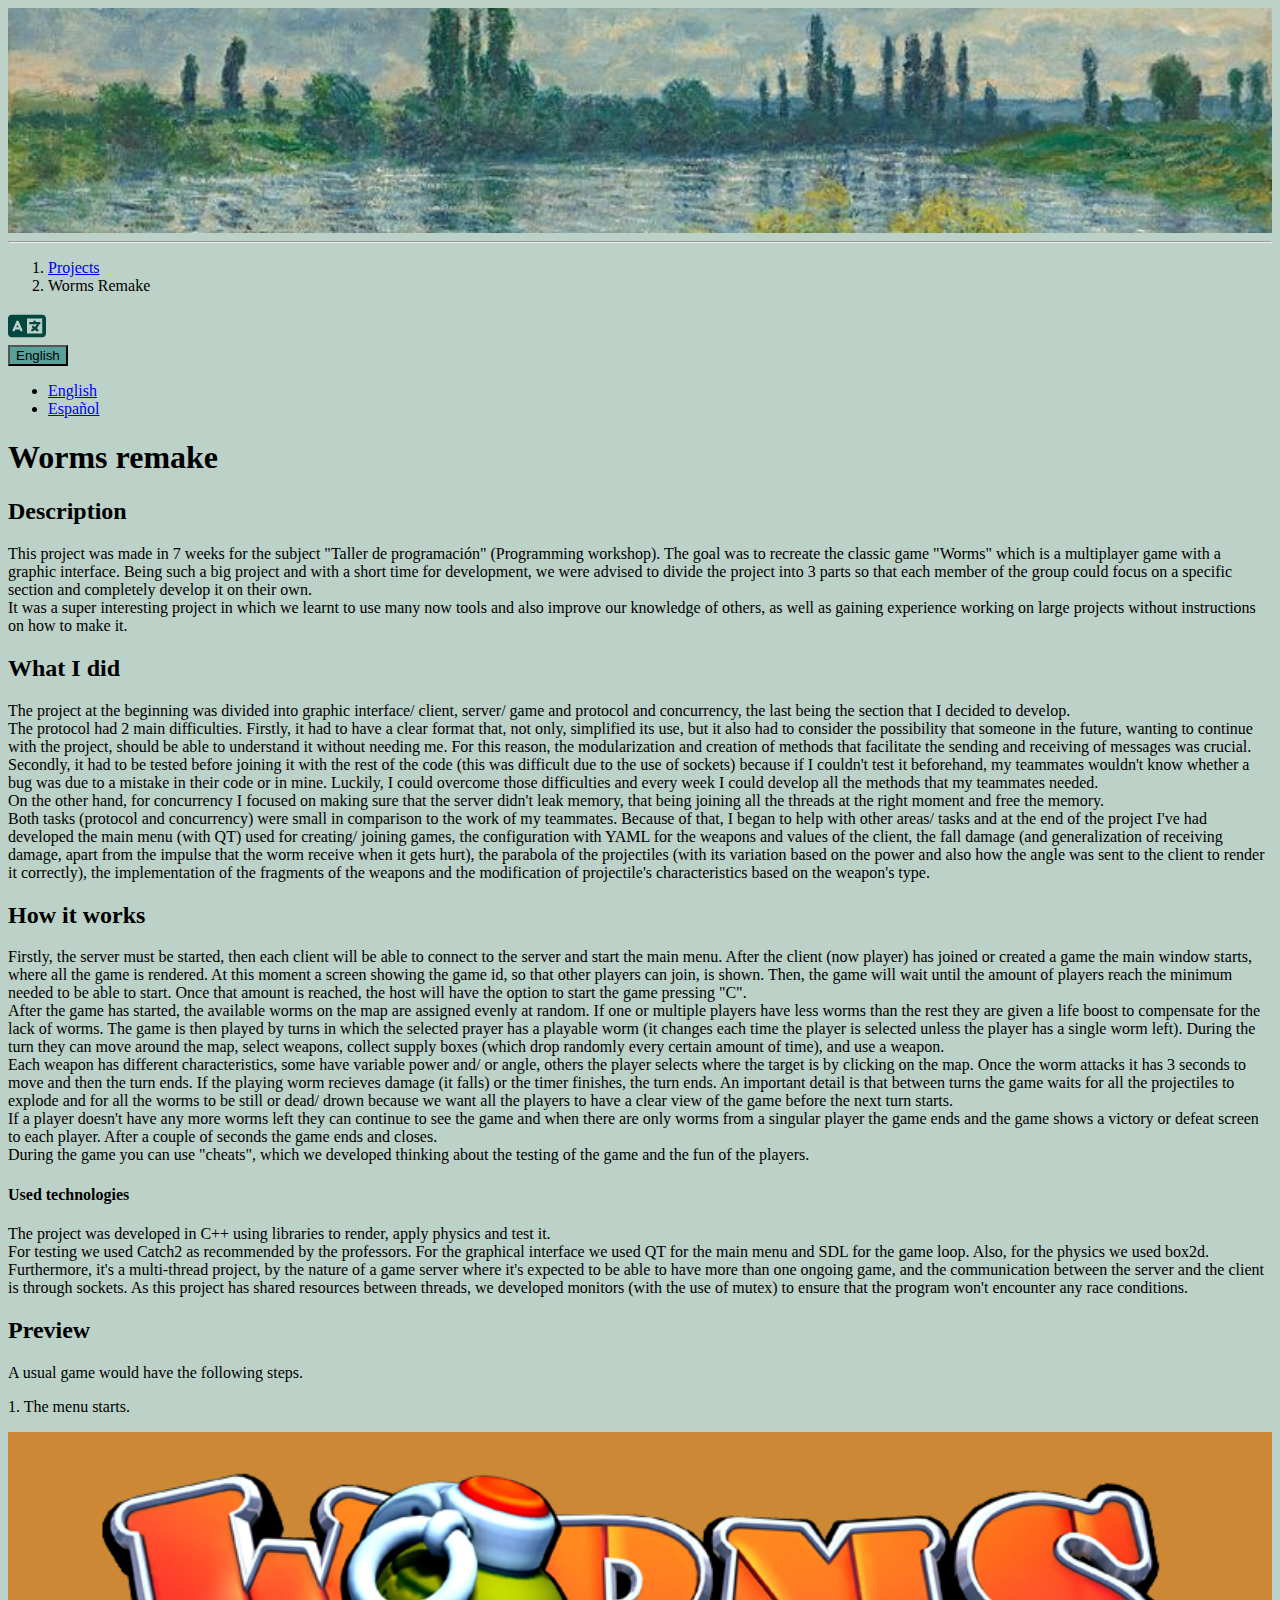
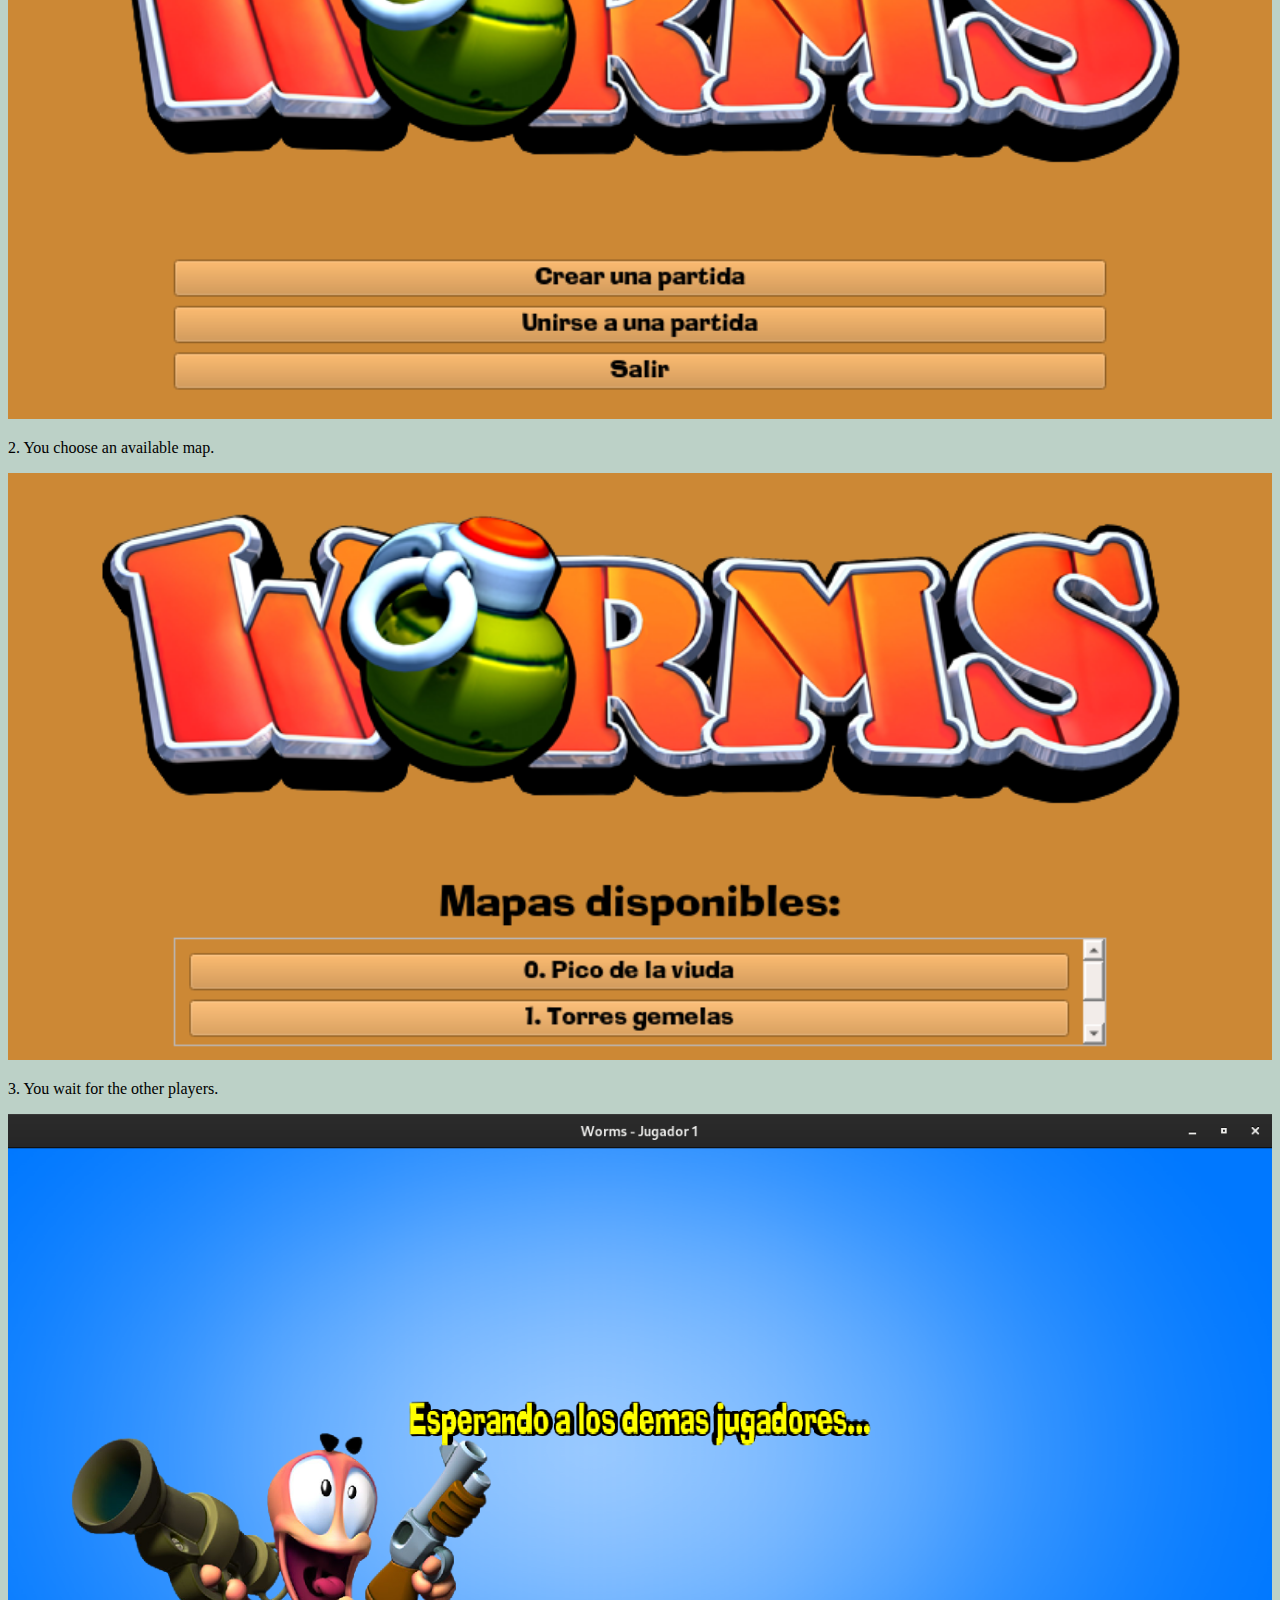
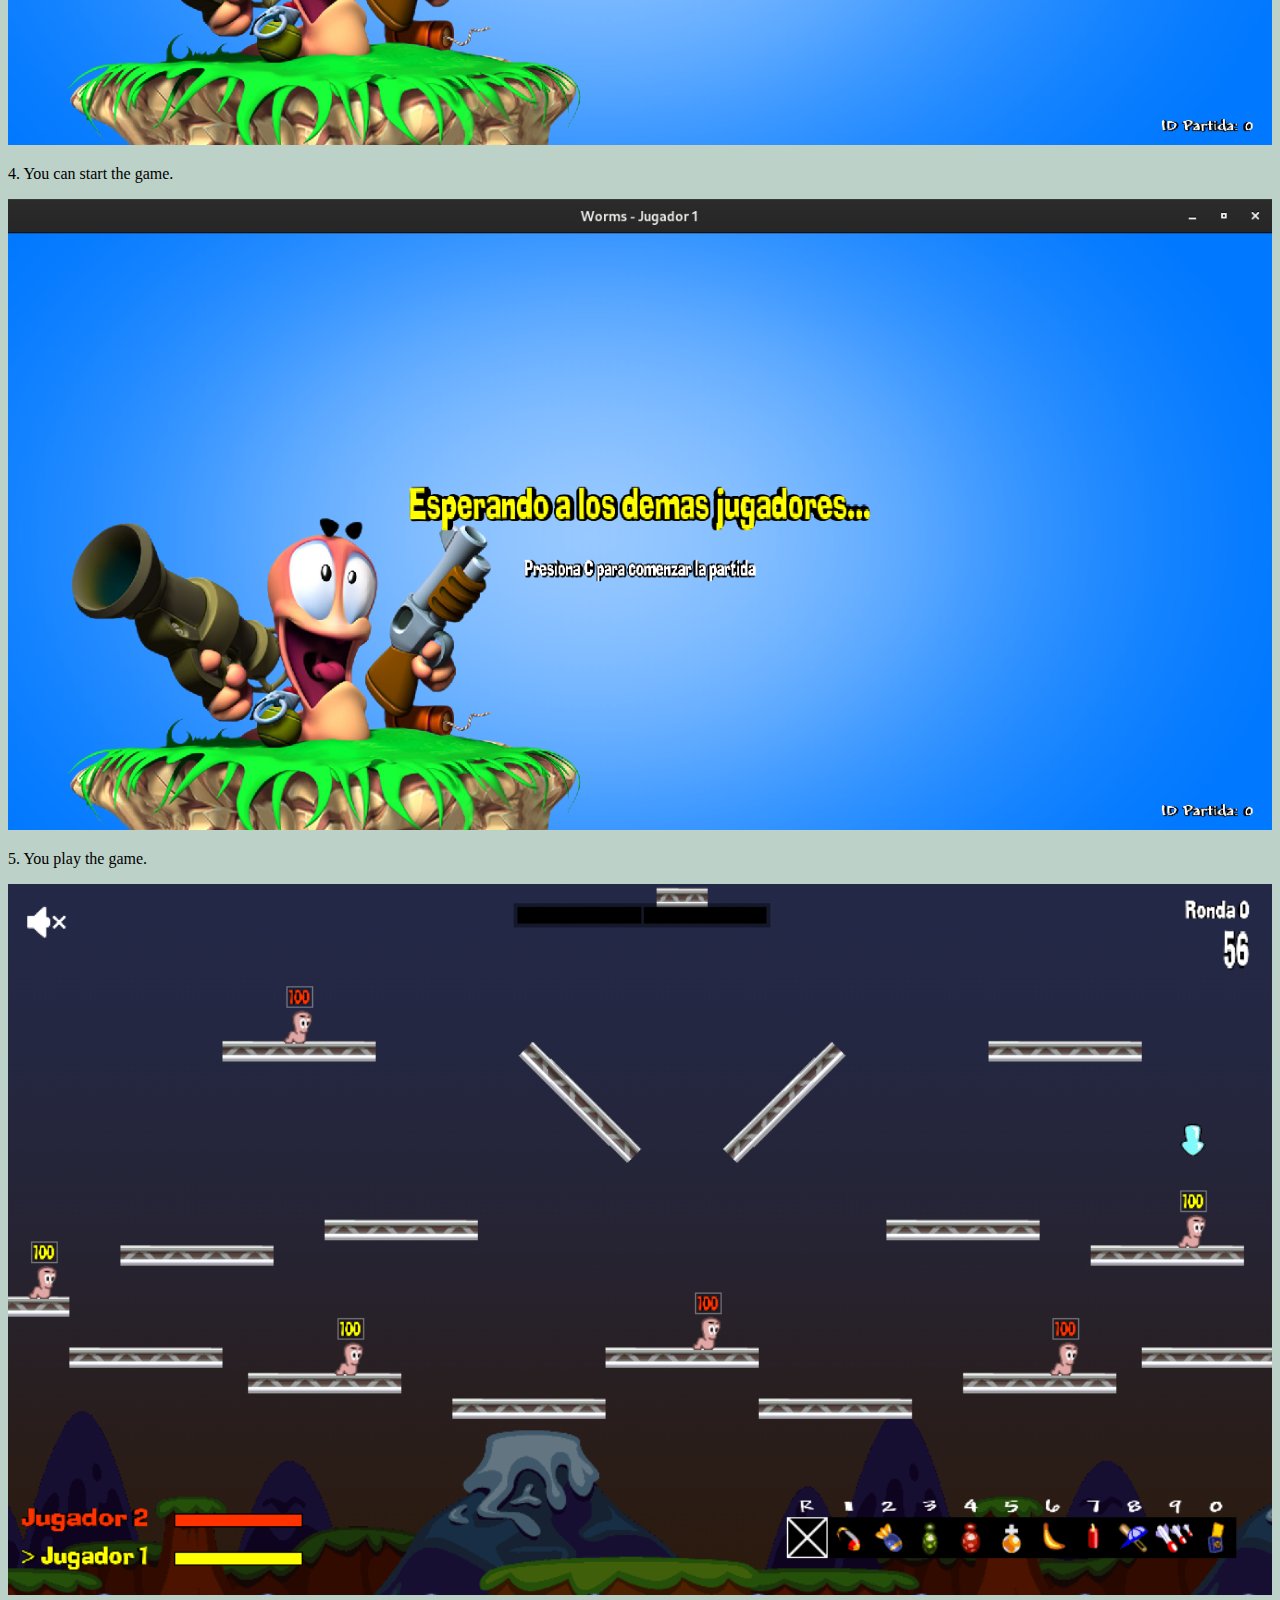
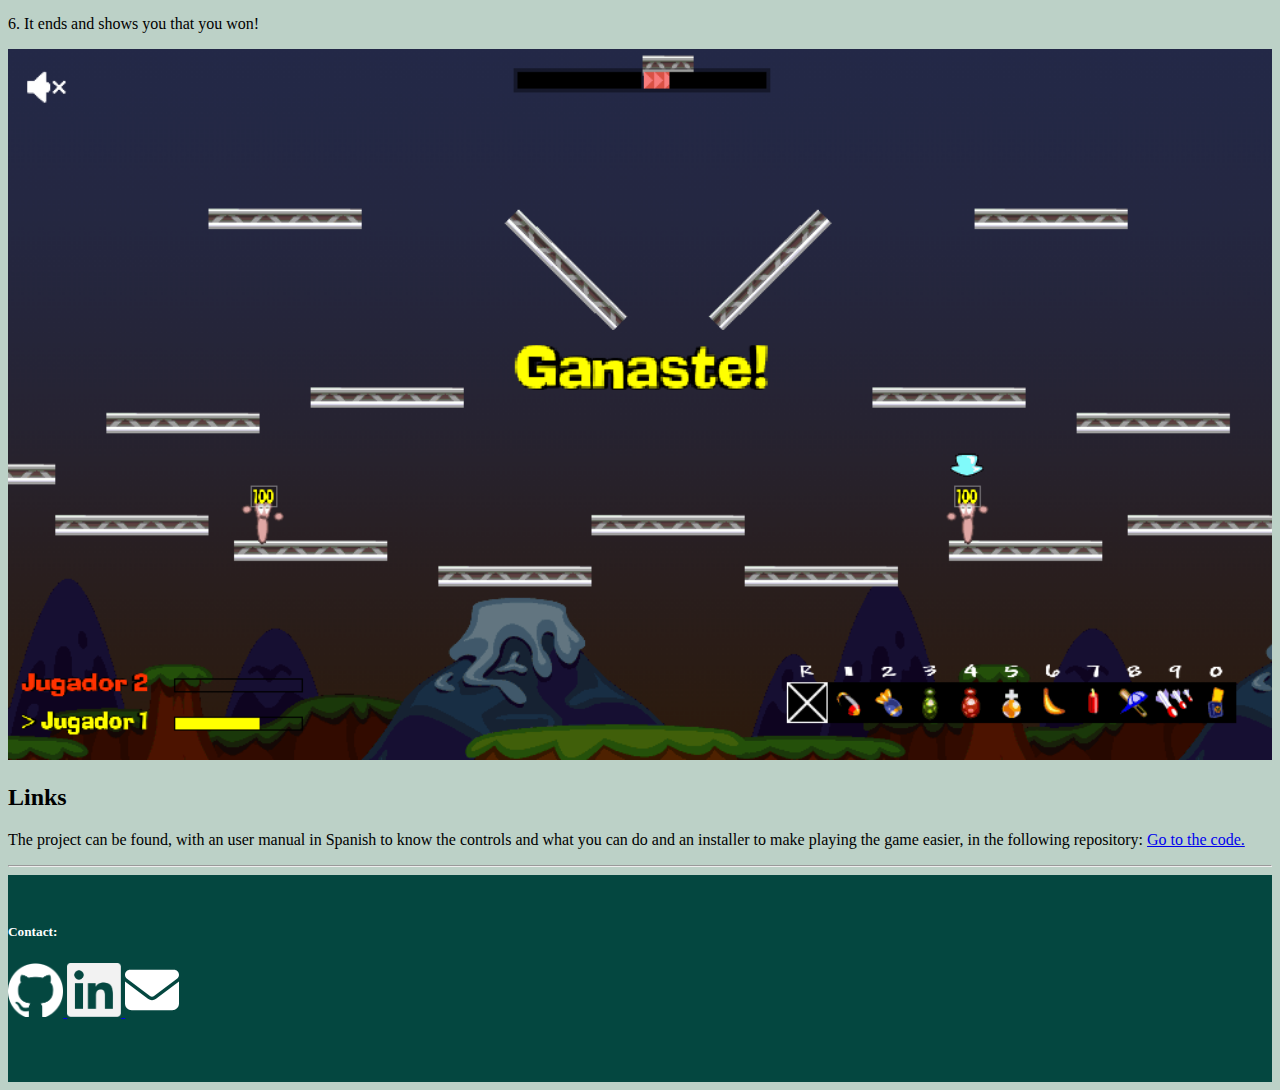
<file: en/wormsRemake.html>
<!doctype html>
<html lang="en">

<head>
    <meta charset="utf-8">
    <meta name="viewport" content="width=device-width, initial-scale=1">
    <link rel="icon" href="../img/icon.png" type="image/icon type">
    <title>Anto's Projects</title>
    <link href="https://cdn.jsdelivr.net/npm/bootstrap@5.3.2/dist/css/bootstrap.min.css" rel="stylesheet"
        integrity="sha384-T3c6CoIi6uLrA9TneNEoa7RxnatzjcDSCmG1MXxSR1GAsXEV/Dwwykc2MPK8M2HN" crossorigin="anonymous">
    <link rel="stylesheet" href="../styles.css">
</head>

<body>
    <!-- bootstrap js -->
    <script src="https://cdn.jsdelivr.net/npm/bootstrap@5.3.2/dist/js/bootstrap.bundle.min.js"
        integrity="sha384-C6RzsynM9kWDrMNeT87bh95OGNyZPhcTNXj1NW7RuBCsyN/o0jlpcV8Qyq46cDfL"
        crossorigin="anonymous"></script>

    <!-- foto principal -->
    <div class="banner">
        <img src="../img/banner.jpeg" alt="banner">
    </div>

    <!-- separador -->
    <hr class="my-4">

    <div class="container">
        <div class="row text-start d-flex justify-content-between">
            <div class="col-12 col-sm-6">
                <nav aria-label="breadcrumb">
                    <ol class="breadcrumb">
                        <li class="breadcrumb-item"><a href="projects.html">Projects</a></li>
                        <li class="breadcrumb-item active" aria-current="page">Worms Remake</li>
                    </ol>
                </nav>
            </div>

            <!-- cambio de idioma -->
            <div class="col-12 col-sm-5 text-center d-flex justify-content-end">
                <div class="row">
                    <div class="col-3">
                        <img src="../img/languageIcon.svg" height="30vh" alt="">
                    </div>
                    <div class="col-2 dropdown">
                        <button class="btn btn-success btn-sm dropdown-toggle" type="button" data-bs-toggle="dropdown"
                            aria-expanded="false" style="background-color: #57a199;"
                            onmouseover="this.style.backgroundColor='#4b8a7f'"
                            onmouseout="this.style.backgroundColor='#57a199'">
                            English
                        </button>
                        <ul class="dropdown-menu">
                            <li><a class="dropdown-item active" href="wormsRemake.html">English</a></li>
                            <li><a class="dropdown-item" href="../es/wormsRemake.html">Español</a></li>
                        </ul>
                    </div>
                </div>
            </div>
            
        </div>
    </div>
    <!-- titulo -->
    <div>
        <h1 class="col-12 text-center">Worms remake</h1>
    </div>

    <div class="container text-start mt-3">
        <h2>Description</h2>
        <!-- TODO fijarse si el texto queda mejor con font-monospace en class -->
        <p> This project was made in 7 weeks for the subject "Taller de programación" (Programming workshop). The goal was to recreate the classic 
game "Worms" which is a multiplayer game with a graphic interface. Being such a big project and with a short time for development, we were
advised to divide the project into 3 parts so that each member of the group could focus on a specific section and completely develop it on their
 own. <br> 
It was a super interesting project in which we learnt to use many now tools and also improve our knowledge of others, as well as gaining 
experience working on large projects without instructions on how to make it. </p>
        <h2>What I did</h2>
        <p> The project at the beginning was divided into graphic interface/ client, server/ game and protocol and concurrency, the last being
the section that I decided to develop.<br> 
The protocol had 2 main difficulties. Firstly, it had to have a clear format that, not only, simplified its use, but it also had to consider the 
possibility that someone in the future, wanting to continue with the project, should be able to understand it without needing me. For this reason, 
the modularization and creation of methods that facilitate the sending and receiving of messages was crucial. Secondly, it had to be tested
before joining it with the rest of the code (this was difficult due to the use of sockets) because if I couldn't test it beforehand, my teammates
wouldn't know whether a bug was due to a mistake in their code or in mine. Luckily, I could overcome those difficulties and every week I
could develop all the methods that my teammates needed.<br>
On the other hand, for concurrency I focused on making sure that the server didn't leak memory, that being joining all the threads at the right
 moment and free the memory.<br>
Both tasks (protocol and concurrency) were small in comparison to the work of my teammates. Because of that, I began to help with other areas/ tasks
and at the end of the project I've had developed the main menu (with QT) used for creating/ joining games, the configuration with YAML for the
weapons and values of the client, the fall damage (and generalization of receiving damage, apart from the impulse that the worm receive when it gets 
hurt), the parabola of the projectiles (with its variation based on the power and also how the angle was sent to the client to render it correctly),
the implementation of the fragments of the weapons and the modification of projectile's characteristics based on the weapon's type. </p>
        <h2>How it works</h2>
        <p> Firstly, the server must be started, then each client will be able to connect to the server and start the main menu. After the
client (now player) has joined or created a game the main window starts, where all the game is rendered. At this moment a screen showing the game 
id, so that other players can join, is shown. Then, the game will wait until the amount of players reach the minimum needed to be able to start.
Once that amount is reached, the host will have the option to start the game pressing "C". <br>
After the game has started, the available worms on the map are assigned evenly at random. If one or multiple players have less worms than the rest
they are given a life boost to compensate for the lack of worms. The game is then played by turns in which the selected prayer has a playable worm
(it changes each time the player is selected unless the player has a single worm left). During the turn they can move around the map, select weapons, 
collect supply boxes (which drop randomly every certain amount of time), and use a weapon.<br>
Each weapon has different characteristics, some have variable power and/ or angle, others the player selects where the target is by clicking on the map. Once the worm attacks it has 3 seconds to move and then the turn ends. If the playing worm recieves damage (it falls) or the timer finishes,
the turn ends. An important detail is that between turns the game waits for all the projectiles to explode and for all the worms to be still or 
dead/ drown because we want all the players to have a clear view of the game before the next turn starts.<br>
If a player doesn't have any more worms left they can continue to see the game and when there are only worms from a singular player the game ends and 
the game shows a victory or defeat screen to each player. After a couple of seconds the game ends and closes. <br>
During the game you can use "cheats", which we developed thinking about the testing of the game and the fun of the players. </p>
        <!-- me salteo el 3 para que se note la diferencia -->
        <h4>Used technologies</h4>
        <p> The project was developed in C++ using libraries to render, apply physics and test it.<br> 
For testing we used Catch2 as recommended by the professors. For the graphical interface we used QT for the main menu and SDL for the game loop.
Also, for the physics we used box2d. Furthermore, it's a multi-thread project, by the nature of a game server where it's expected to be able to 
have more than one ongoing game, and the communication between the server and the client is through sockets. As this project has shared 
resources between threads, we developed monitors (with the use of mutex) to ensure that the program won't encounter any race conditions. </p>
        <h2>Preview</h2>        
        <p> A usual game would have the following steps. </p>
        <div class="row d-flex justify-content-start preview">
            <div class="col-12 col-sm-6 mx-auto h-100 mb-4">
                <p>1. The menu starts. </p>
                <img class="mt-auto" src="../img/wormsRemake/mainMenu.png" alt="Screenshot of the main menu.">
            </div>
            <div class="col-12 col-sm-6 mx-auto h-100 mb-4">
                <p>2. You choose an available map.</p>
                <img class="mt-auto" src="../img/wormsRemake/mapMenu.png" alt="Screenshot of the menu with the available maps.">
            </div>
        </div>
        <div class="row d-flex justify-content-start preview">
            <div class="col-12 col-sm-6 mx-auto h-100 mb-4">
                <p>3. You wait for the other players.</p>
                <img class="mt-auto" src="../img/wormsRemake/waiting.png" alt="Screenshot while waiting for the other players to join.">
            </div>
            <div class="col-12 col-sm-6 mx-auto h-100 mb-4">
                <p>4. You can start the game.</p>
                <img class="mt-auto" src="../img/wormsRemake/starting.png" alt="Screenshot of when you can start the game.">
            </div>
        </div>
        <div class="row d-flex justify-content-start preview">
            <div class="col-12 col-sm-6 mx-auto h-100 mb-4">
                <p>5. You play the game.</p>
                <img class="mt-auto" src="../img/wormsRemake/game.png" alt="Screenshot of when the game starts.">
            </div>
            <div class="col-12 col-sm-6 mx-auto h-100 mb-4">
                <p>6. It ends and shows you that you won!</p>
                <img class="mt-auto" src="../img/wormsRemake/win.png" alt="Screenshot of when the game ends.">
            </div>
        </div>
        <h2>Links</h2>
        <p> The project can be found, with an user manual in Spanish to know the controls and what you can do and an installer to make playing
 the game easier, in the following repository: <a href="https://github.com/Los-Socketes/Worms"> Go to the code.</a> </p>
    </div>


    <!-- separador -->
    <hr class="my-4">

    <!-- fin pagina con redes -->
    <div class="text-center contact-section">
        <h5>Contact:</h5>
        <a href="https://github.com/antopell" class="btn">
            <img src="../img/githubIcon.png" alt="GitHub">
        </a>
        <a href="https://linkedin.com/in/antonella-pellegrini-9a0631204" class="btn">
            <img src="../img/linkedinIcon.png" alt="LinkedIn">
        </a>
        <a href="mailto:antopell29@gmail.com" class="btn">
            <img src="../img/mailIcon.svg" alt="Mail">
        </a>
    </div>

</body>

</html>
</file>
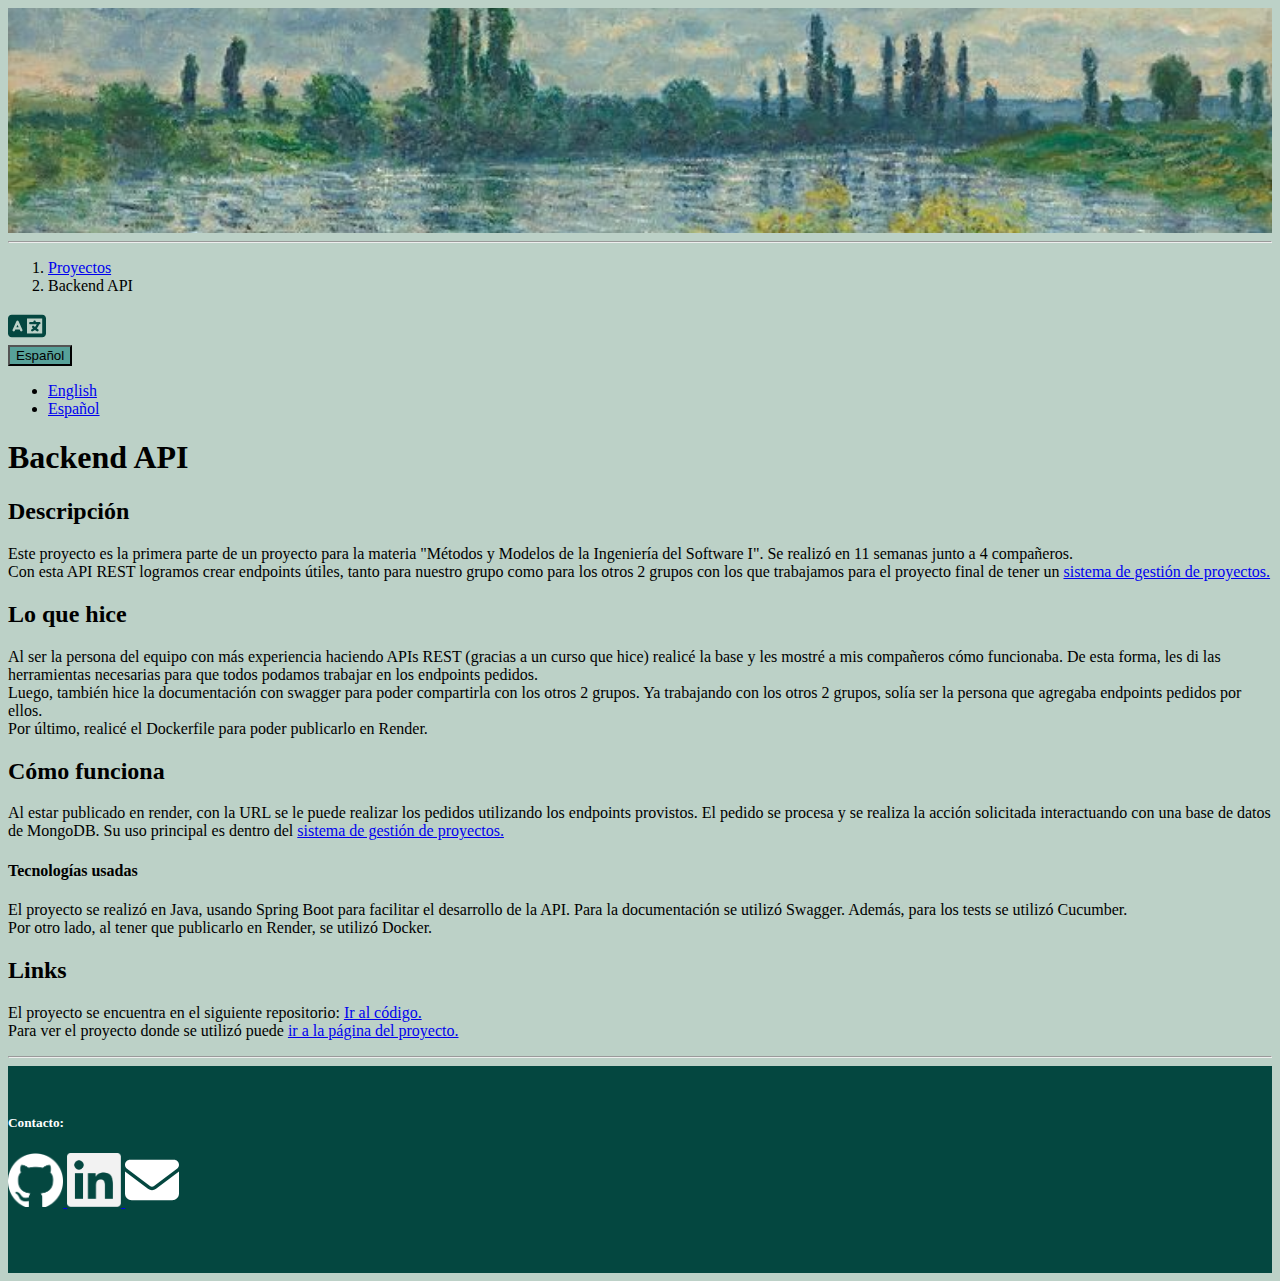
<file: es/backendAPI.html>
<!doctype html>
<html lang="es">

<head>
    <meta charset="utf-8">
    <meta name="viewport" content="width=device-width, initial-scale=1">
    <link rel="icon" href="../img/icon.png" type="image/icon type">
    <title>Anto's Projects</title>
    <link href="https://cdn.jsdelivr.net/npm/bootstrap@5.3.2/dist/css/bootstrap.min.css" rel="stylesheet"
        integrity="sha384-T3c6CoIi6uLrA9TneNEoa7RxnatzjcDSCmG1MXxSR1GAsXEV/Dwwykc2MPK8M2HN" crossorigin="anonymous">
    <link rel="stylesheet" href="../styles.css">
</head>

<body>
    <!-- bootstrap js -->
    <script src="https://cdn.jsdelivr.net/npm/bootstrap@5.3.2/dist/js/bootstrap.bundle.min.js"
        integrity="sha384-C6RzsynM9kWDrMNeT87bh95OGNyZPhcTNXj1NW7RuBCsyN/o0jlpcV8Qyq46cDfL"
        crossorigin="anonymous"></script>

    <!-- foto principal -->
    <div class="banner">
        <img src="../img/banner.jpeg" alt="banner">
    </div>

    <!-- separador -->
    <hr class="my-4">

    <div class="container">
        <div class="row text-start d-flex justify-content-between">
            <div class="col-12 col-sm-6">
                <nav aria-label="breadcrumb">
                    <ol class="breadcrumb">
                        <li class="breadcrumb-item"><a href="proyectos.html">Proyectos</a></li>
                        <li class="breadcrumb-item active" aria-current="page">Backend API</li>
                    </ol>
                </nav>
            </div>

            <!-- cambio de idioma -->
            <div class="col-12 col-sm-5 text-center d-flex justify-content-end">
                <div class="row">
                    <div class="col-3">
                        <img src="../img/languageIcon.svg" height="30vh" alt="">
                    </div>
                    <div class="col-2 dropdown">
                        <button class="btn btn-success btn-sm dropdown-toggle" type="button" data-bs-toggle="dropdown"
                            aria-expanded="false" style="background-color: #57a199;"
                            onmouseover="this.style.backgroundColor='#4b8a7f'"
                            onmouseout="this.style.backgroundColor='#57a199'">
                            Español
                        </button>
                        <ul class="dropdown-menu">
                            <li><a class="dropdown-item" href="../en/backendAPI.html">English</a></li>
                            <li><a class="dropdown-item active" href="backendAPI.html">Español</a></li>
                        </ul>
                    </div>
                </div>
            </div>

        </div>
    </div>
    <!-- titulo -->
    <div>
        <h1 class="col-12 text-center">Backend API</h1>
    </div>

    <div class="container text-start mt-3">
        <h2>Descripción</h2>
        <!-- TODO fijarse si el texto queda mejor con font-monospace en class -->
        <p> Este proyecto es la primera parte de un proyecto para la materia "Métodos y Modelos de la Ingeniería del Software I".
Se realizó en 11 semanas junto a 4 compañeros. <br>
Con esta API REST logramos crear endpoints útiles, tanto para nuestro grupo como para los otros 2 grupos con los que trabajamos para el proyecto 
final de tener un <a href= "sistemaGP.html">sistema de gestión de proyectos.</a> </p>
        <h2>Lo que hice</h2>
        <p> Al ser la persona del equipo con más experiencia haciendo APIs REST (gracias a un curso que hice) realicé la base y les mostré a mis 
compañeros cómo funcionaba. De esta forma, les di las herramientas necesarias para que todos podamos trabajar en los endpoints pedidos.<br>
Luego, también hice la documentación con swagger para poder compartirla con los otros 2 grupos. Ya trabajando con los otros 2 grupos, solía 
ser la persona que agregaba endpoints pedidos por ellos. <br>
Por último, realicé el Dockerfile para poder publicarlo en Render.</p>
        <h2>Cómo funciona</h2>
        <p> Al estar publicado en render, con la URL se le puede realizar los pedidos utilizando los endpoints provistos. El pedido se 
procesa y se realiza la acción solicitada interactuando con una base de datos de MongoDB. Su uso principal es dentro del <a href= "sistemaGP.html">sistema de gestión de proyectos.</a></p>
        <!-- me salteo el 3 para que se note la diferencia -->
        <h4>Tecnologías usadas</h4>
        <p> El proyecto se realizó en Java, usando Spring Boot para facilitar el desarrollo de la API. Para la documentación se utilizó 
Swagger. Además, para los tests se utilizó Cucumber. <br>
Por otro lado, al tener que publicarlo en Render, se utilizó Docker.</p>
      
        <h2>Links</h2>
        <p> El proyecto se encuentra en el siguiente repositorio: <a href="https://github.com/antopell/TP-Memo1-Tribu-A-Soporte">Ir al código.</a><br>
Para ver el proyecto donde se utilizó puede <a href="sistemaGP.html">ir a la página del proyecto. </a></p>
    </div>


    <!-- separador -->
    <hr class="my-4">

    <!-- fin pagina con redes -->
    <div class="text-center contact-section">
        <h5>Contacto:</h5>
        <a href="https://github.com/antopell" class="btn">
            <img src="../img/githubIcon.png" alt="GitHub">
        </a>
        <a href="https://linkedin.com/in/antonella-pellegrini-9a0631204" class="btn">
            <img src="../img/linkedinIcon.png" alt="LinkedIn">
        </a>
        <a href="mailto:antopell29@gmail.com" class="btn">
            <img src="../img/mailIcon.svg" alt="Mail">
        </a>
    </div>

</body>

</html>
</file>
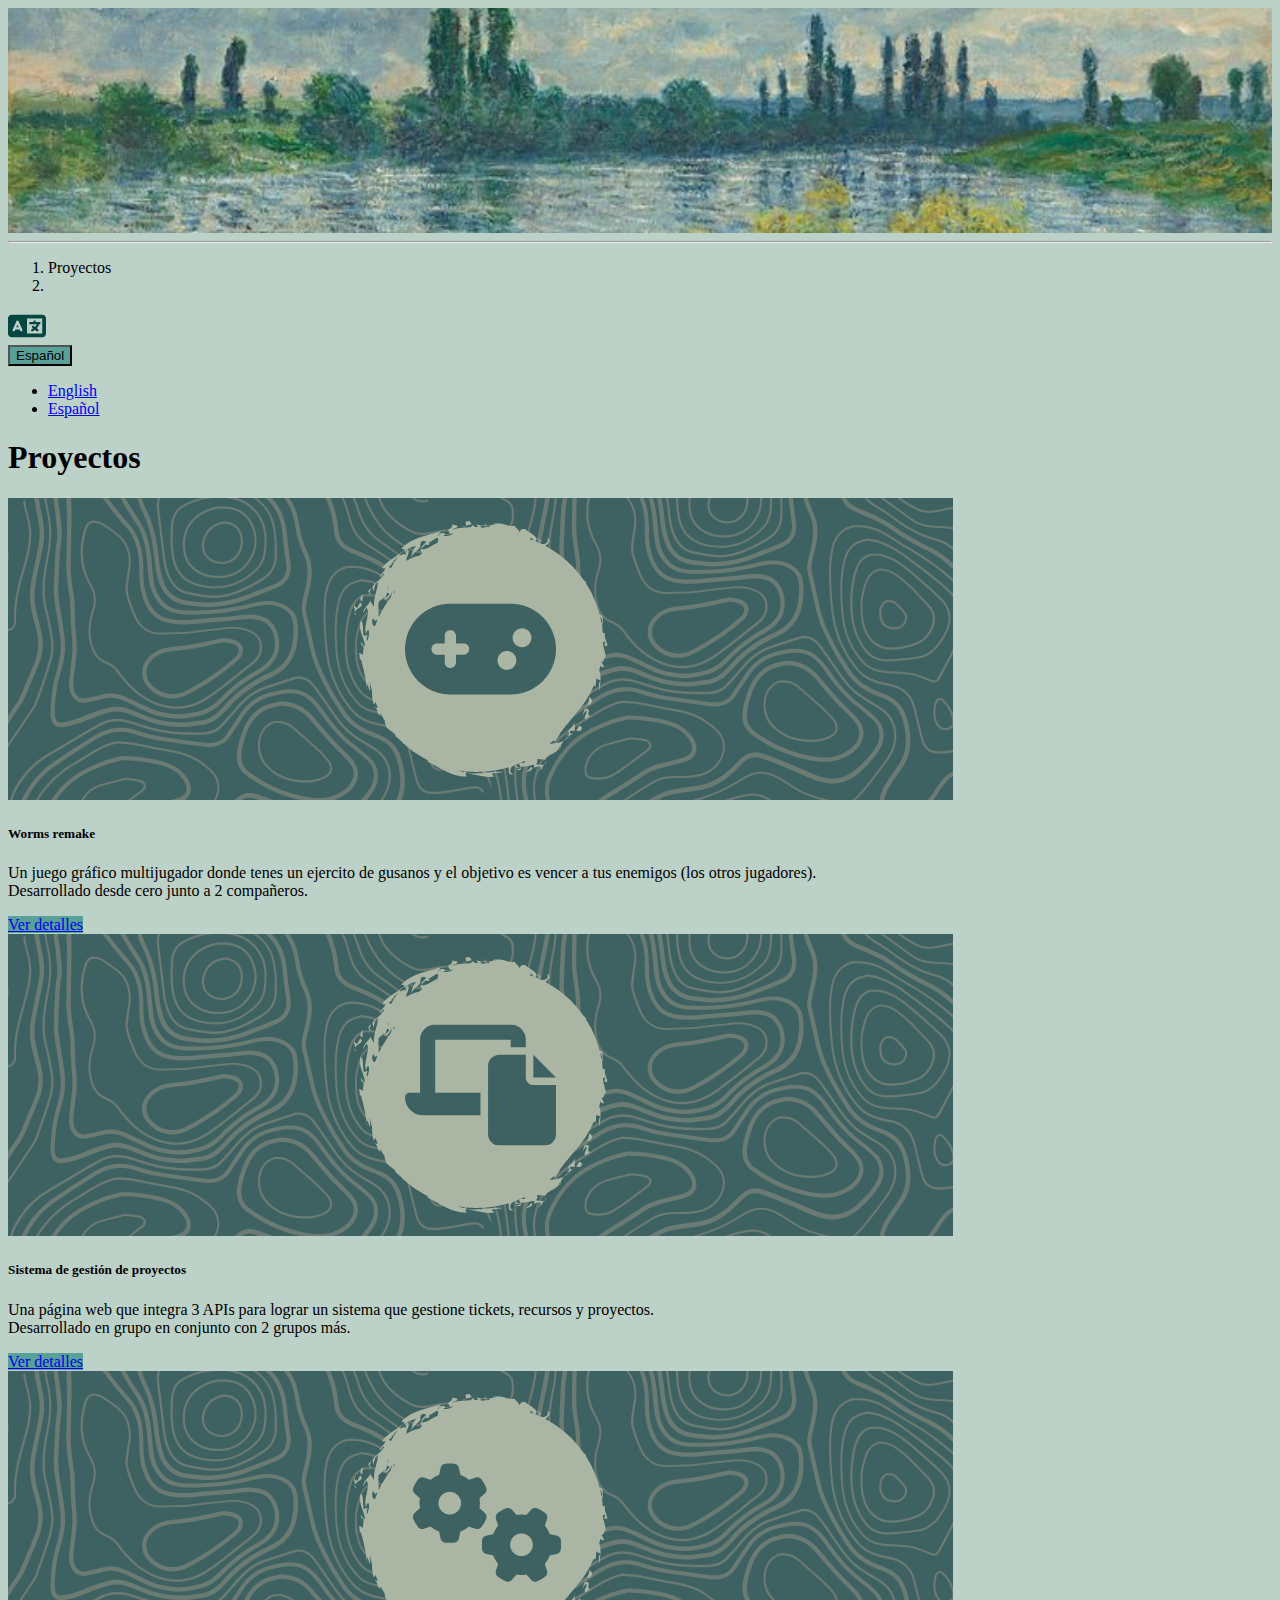
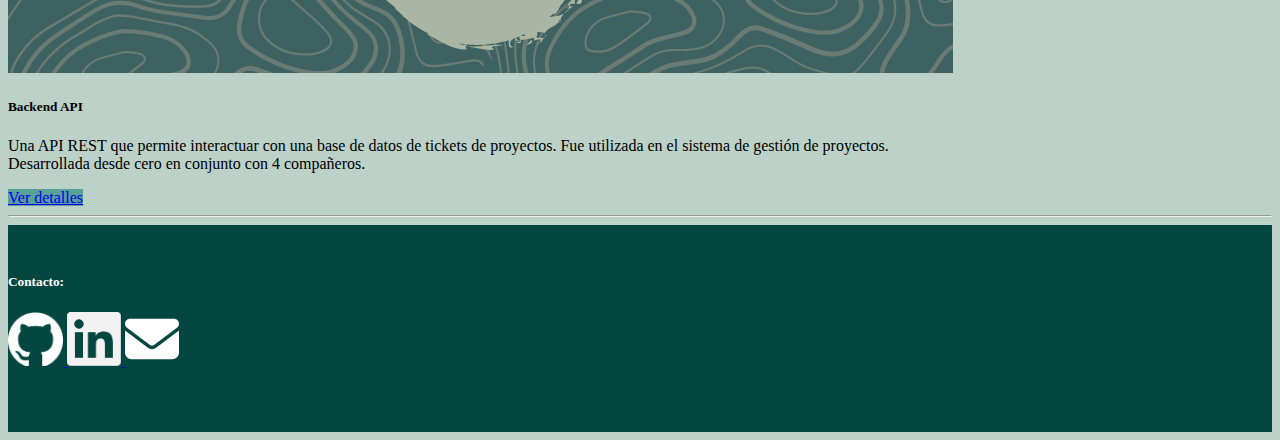
<file: es/proyectos.html>
<!doctype html>
<html lang="es">

<head>
    <meta charset="utf-8">
    <meta name="viewport" content="width=device-width, initial-scale=1">
    <link rel="icon" href="../img/icon.png" type="image/icon type">
    <title>Anto's Projects</title>
    <link href="https://cdn.jsdelivr.net/npm/bootstrap@5.3.2/dist/css/bootstrap.min.css" rel="stylesheet"
        integrity="sha384-T3c6CoIi6uLrA9TneNEoa7RxnatzjcDSCmG1MXxSR1GAsXEV/Dwwykc2MPK8M2HN" crossorigin="anonymous">
    <link rel="stylesheet" href="../styles.css">
</head>

<body>
    <!-- bootstrap js -->
    <script src="https://cdn.jsdelivr.net/npm/bootstrap@5.3.2/dist/js/bootstrap.bundle.min.js"
        integrity="sha384-C6RzsynM9kWDrMNeT87bh95OGNyZPhcTNXj1NW7RuBCsyN/o0jlpcV8Qyq46cDfL"
        crossorigin="anonymous"></script>

    <!-- foto principal -->
    <div class="banner">
        <img src="../img/banner.jpeg" alt="banner">
    </div>

    <!-- separador -->
    <hr class="my-4">

    <div class="container">
        <div class="row text-start d-flex justify-content-between">
            <div class="col-12 col-sm-6">
                <nav aria-label="breadcrumb">
                    <ol class="breadcrumb">
                        <li class="breadcrumb-item active" aria-current="page">Proyectos</li>
                        <li class="breadcrumb-item"></li>
                    </ol>
                </nav>
            </div>

            <!-- cambio de idioma -->
            <div class="col-12 col-sm-5 text-center d-flex justify-content-end">
                <div class="row">
                    <div class="col-3">
                        <img src="../img/languageIcon.svg" height="30vh" alt="">
                    </div>
                    <div class="col-2 dropdown">
                        <button class="btn btn-success btn-sm dropdown-toggle" type="button" data-bs-toggle="dropdown"
                            aria-expanded="false" style="background-color: #57a199;"
                            onmouseover="this.style.backgroundColor='#4b8a7f'"
                            onmouseout="this.style.backgroundColor='#57a199'">
                            Español
                        </button>
                        <ul class="dropdown-menu">
                            <li><a class="dropdown-item" href="../en/projects.html">English</a></li>
                            <li><a class="dropdown-item active" href="proyectos.html">Español</a></li>
                        </ul>
                    </div>
                </div>
            </div>

        </div>
    </div>

    <!-- titulo -->
    <div>
        <h1 class="col-12 text-center">Proyectos</h1>
    </div>

    <!-- proyectos -->
    <div class="container text-center mt-3">
        <div class="row d-flex justify-content-start">
            <!-- si es muy chico 1 sola columna, sino 2 -->
            <div class="col-12 col-sm-6 mb-4">
                <div class="card mx-auto h-100">
                    <img src="../img/projects/wormsRemake.png" class="card-img-top" alt="Icono para el proyecto Worms.">
                    <div class="card-body d-flex flex-column">
                        <h5 class="card-title">Worms remake</h5>
                        <p class="card-text">Un juego gráfico multijugador donde tenes un ejercito de gusanos y el objetivo
                            es vencer a tus enemigos (los otros jugadores).
                            <br> Desarrollado desde cero junto a 2 compañeros.
                        </p>
                        <div class="d-grid mt-auto">
                            <a href="wormsRemake.html" class="btn btn-success">Ver detalles</a>
                        </div>
                    </div>
                </div>
            </div>

            <div class="col-12 col-sm-6 mb-4">
                <div class="card mx-auto h-100">
                    <img src="../img/projects/PMSystem.png" class="card-img-top" alt="Icono para el proyecto Sistema de gestión de proyectos.">
                    <div class="card-body d-flex flex-column">
                        <h5 class="card-title">Sistema de gestión de proyectos</h5>
                        <p class="card-text">Una página web que integra 3 APIs para lograr un sistema que gestione tickets, recursos y proyectos.
                            <br> Desarrollado en grupo en conjunto con 2 grupos más.
                        </p>
                        <div class="d-grid mt-auto">
                            <a href="sistemaGP.html" class="btn btn-success">Ver detalles</a>
                        </div>
                    </div>
                </div>
            </div>
        </div>

        <!-- WARNING: si tengo otro proyecto mas hay que volver a cambiarlo a evenly -->
        <div class="row d-flex justify-content-start">
            <div class="col-12 col-sm-6 mb-4">
                <div class="card mx-auto h-100">
                    <img src="../img/projects/backendAPI.png" class="card-img-top" alt="Icono para el proyecto Backend API.">
                    <div class="card-body d-flex flex-column">
                        <h5 class="card-title">Backend API</h5>
                        <p class="card-text">Una API REST que permite interactuar con una base de datos de tickets de proyectos. Fue utilizada en el sistema de gestión de proyectos.
                            <br>Desarrollada desde cero en conjunto con 4 compañeros.</p>
                        <div class="d-grid mt-auto">
                            <a href="backendAPI.html" class="btn btn-success">Ver detalles</a>
                        </div>
                    </div>
                </div>
            </div>
        </div>
    </div>


    <!-- separador -->
    <hr class="my-4">

    <!-- fin pagina con redes -->
    <div class="text-center contact-section">
        <h5>Contacto:</h5>
        <a href="https://github.com/antopell" class="btn">
            <img src="../img/githubIcon.png" alt="GitHub">
        </a>
        <a href="https://linkedin.com/in/antonella-pellegrini-9a0631204" class="btn">
            <img src="../img/linkedinIcon.png" alt="LinkedIn">
        </a>
        <a href="mailto:antopell29@gmail.com" class="btn">
            <img src="../img/mailIcon.svg" alt="Mail">
        </a>
    </div>

</body>

</html>
</file>
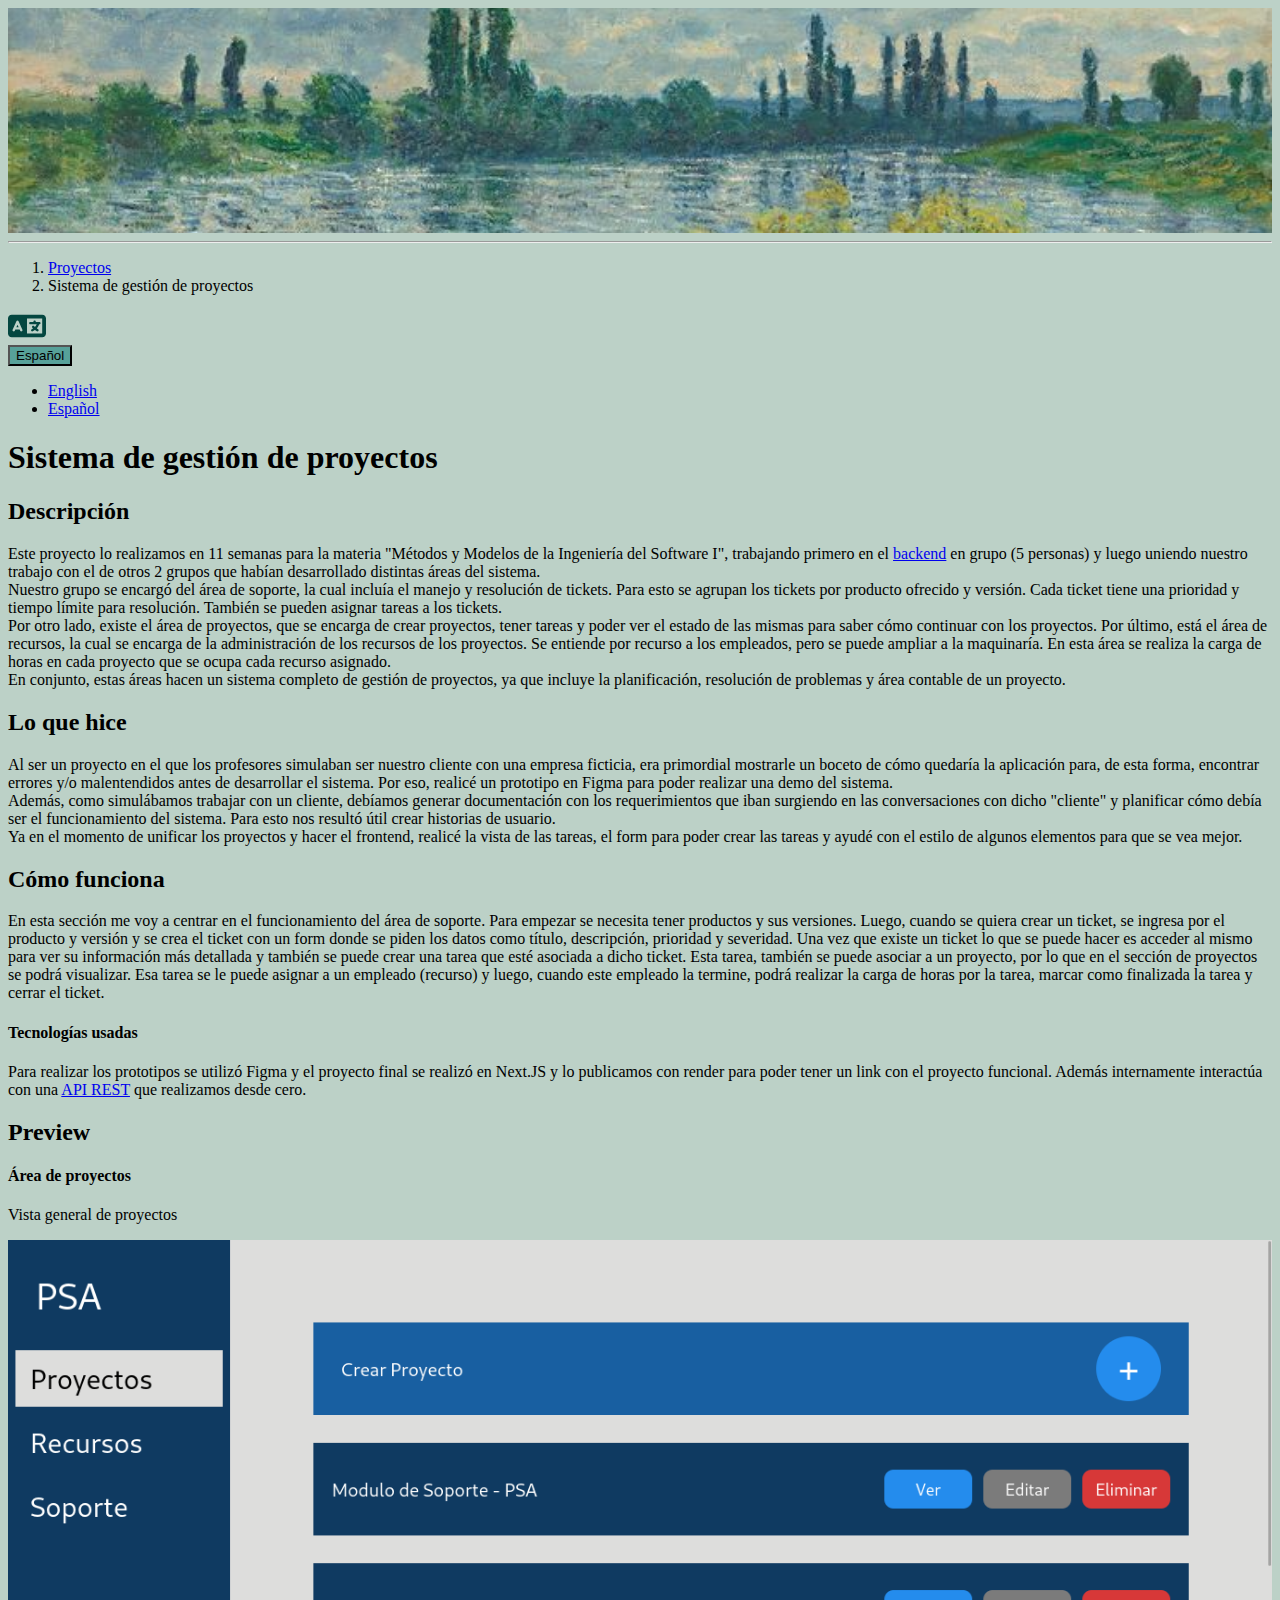
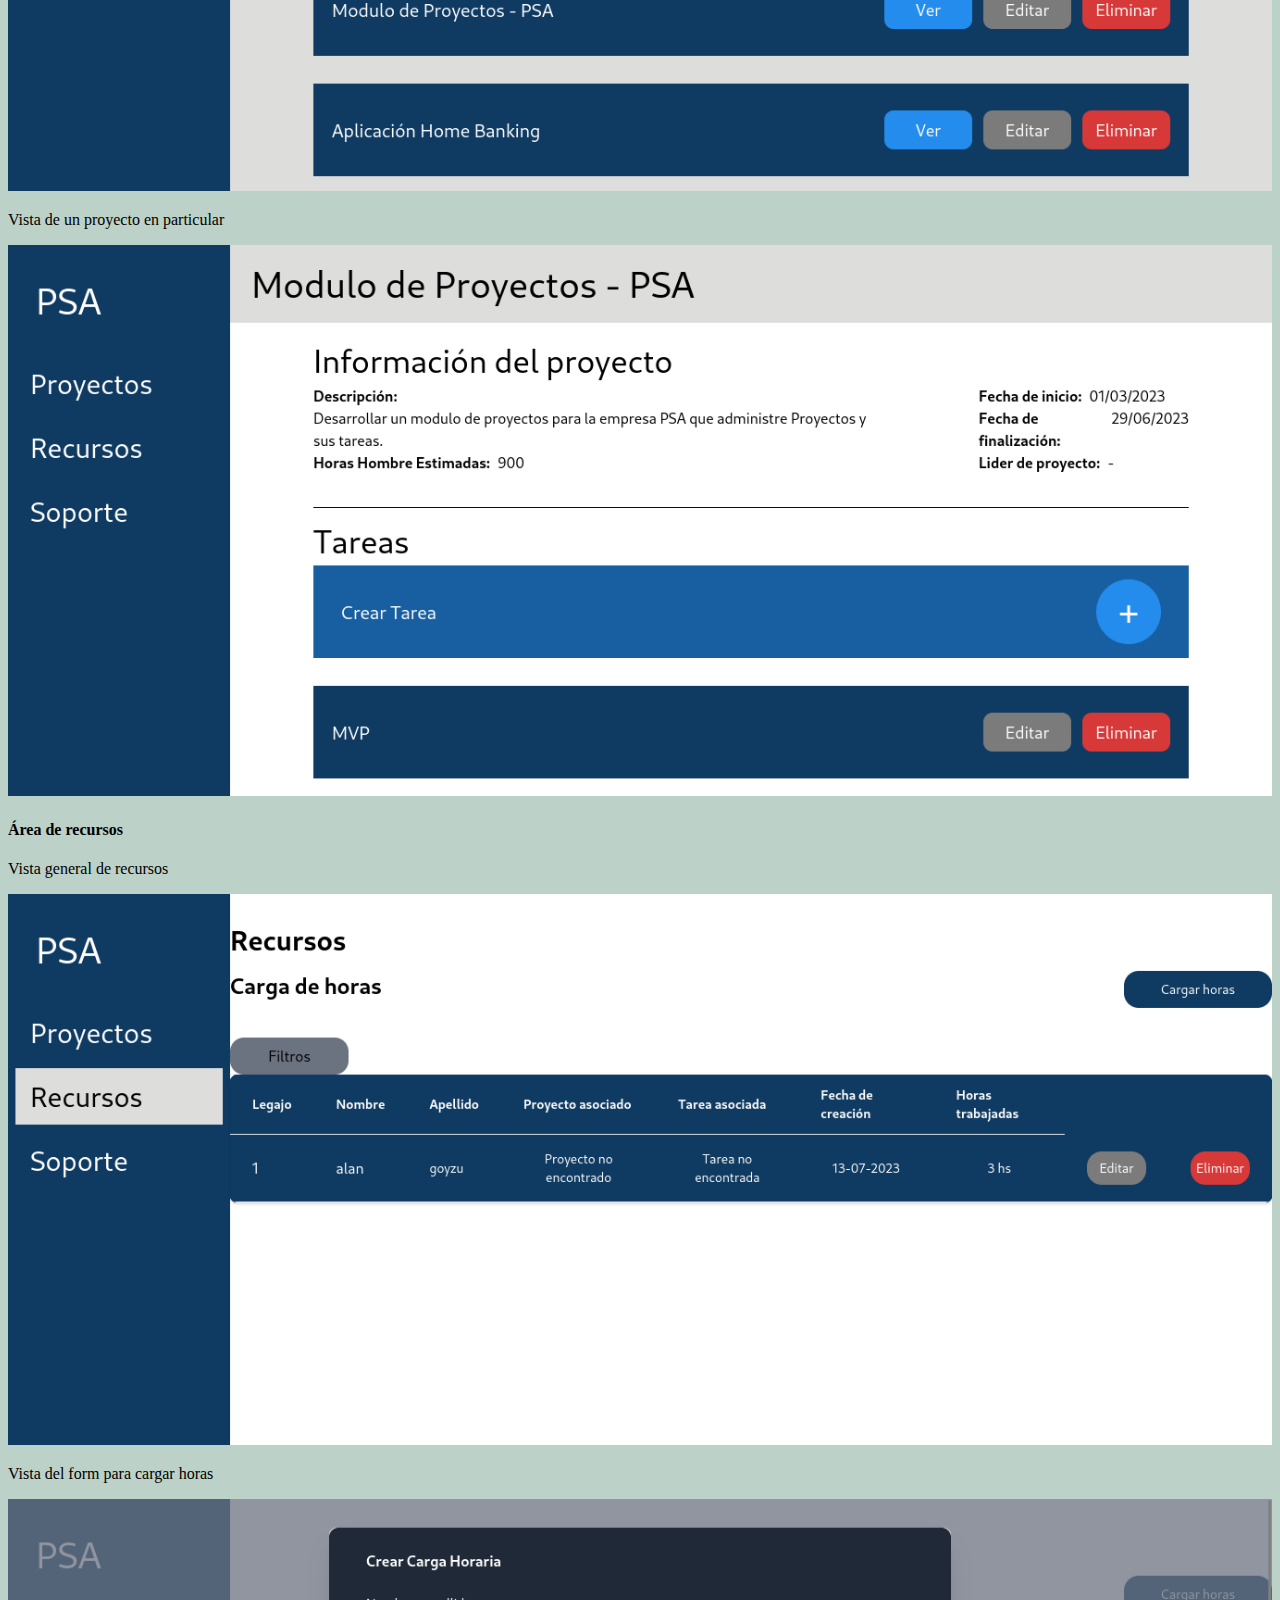
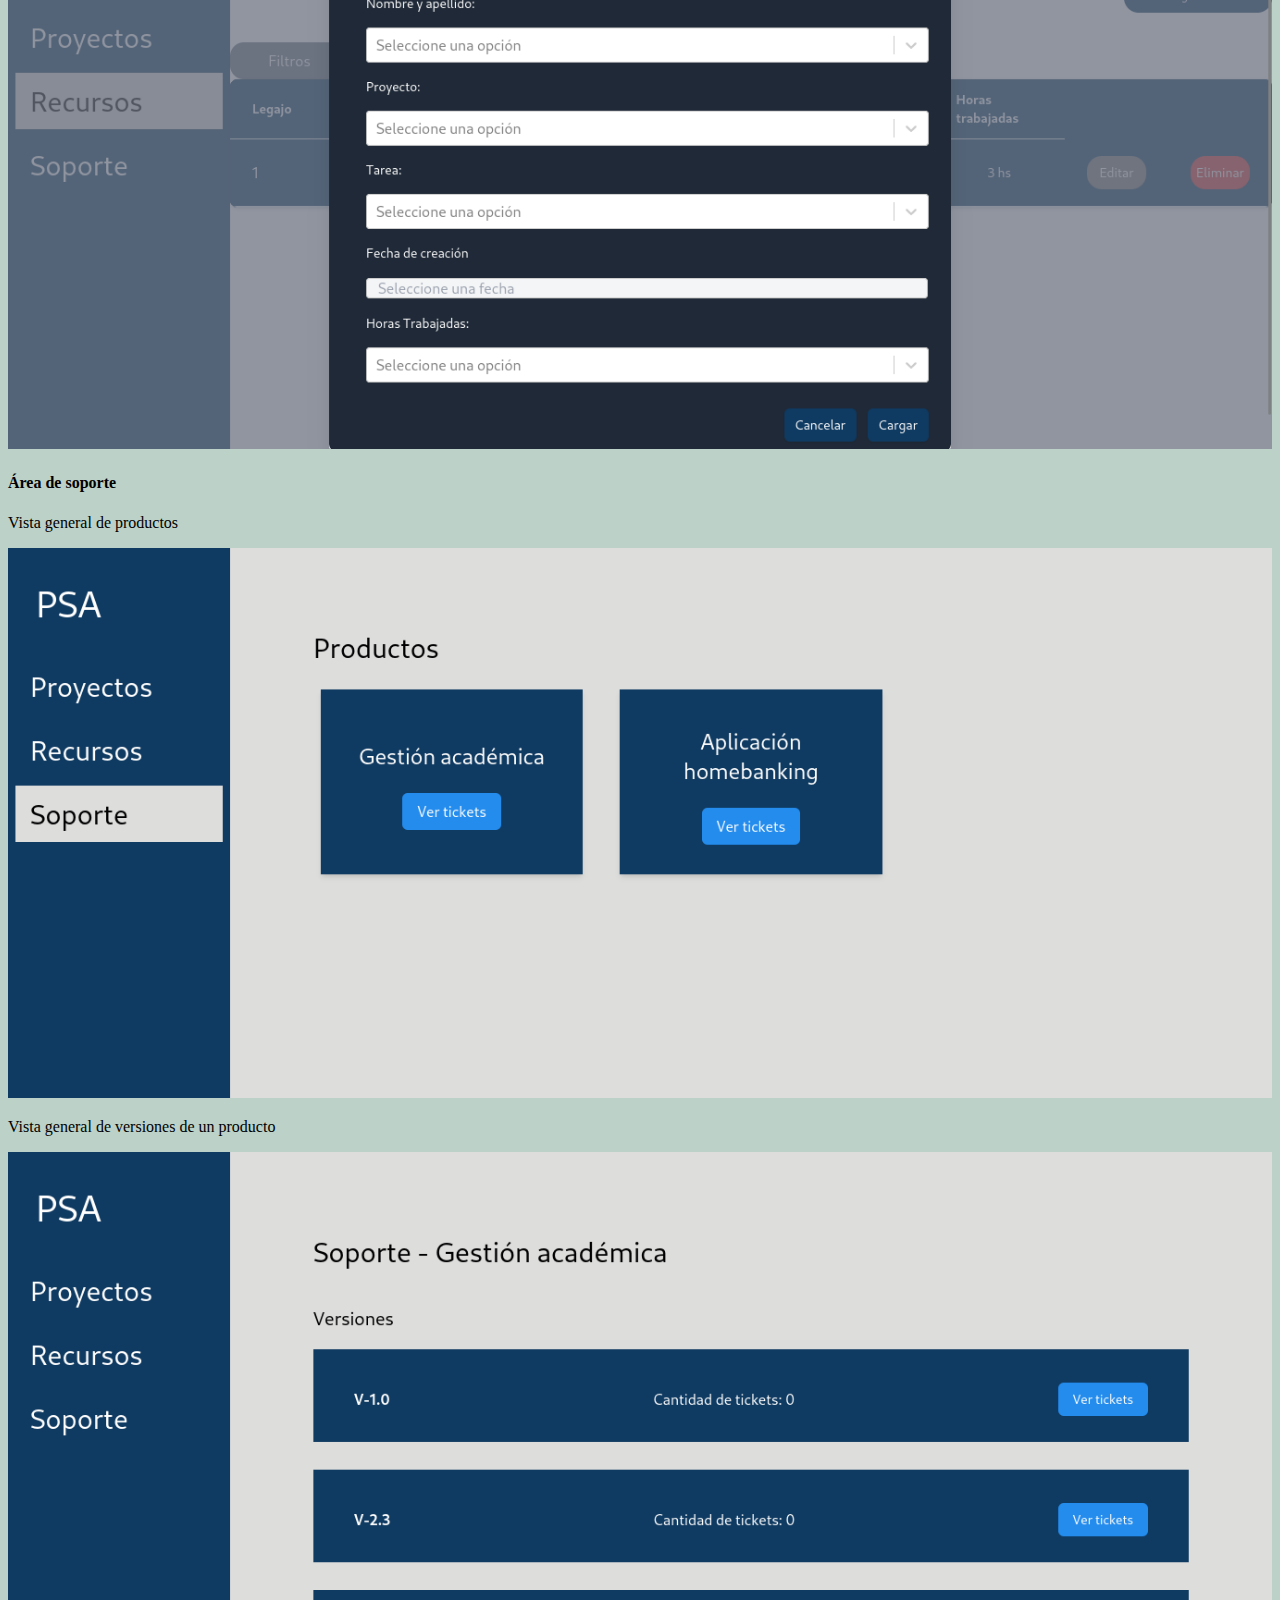
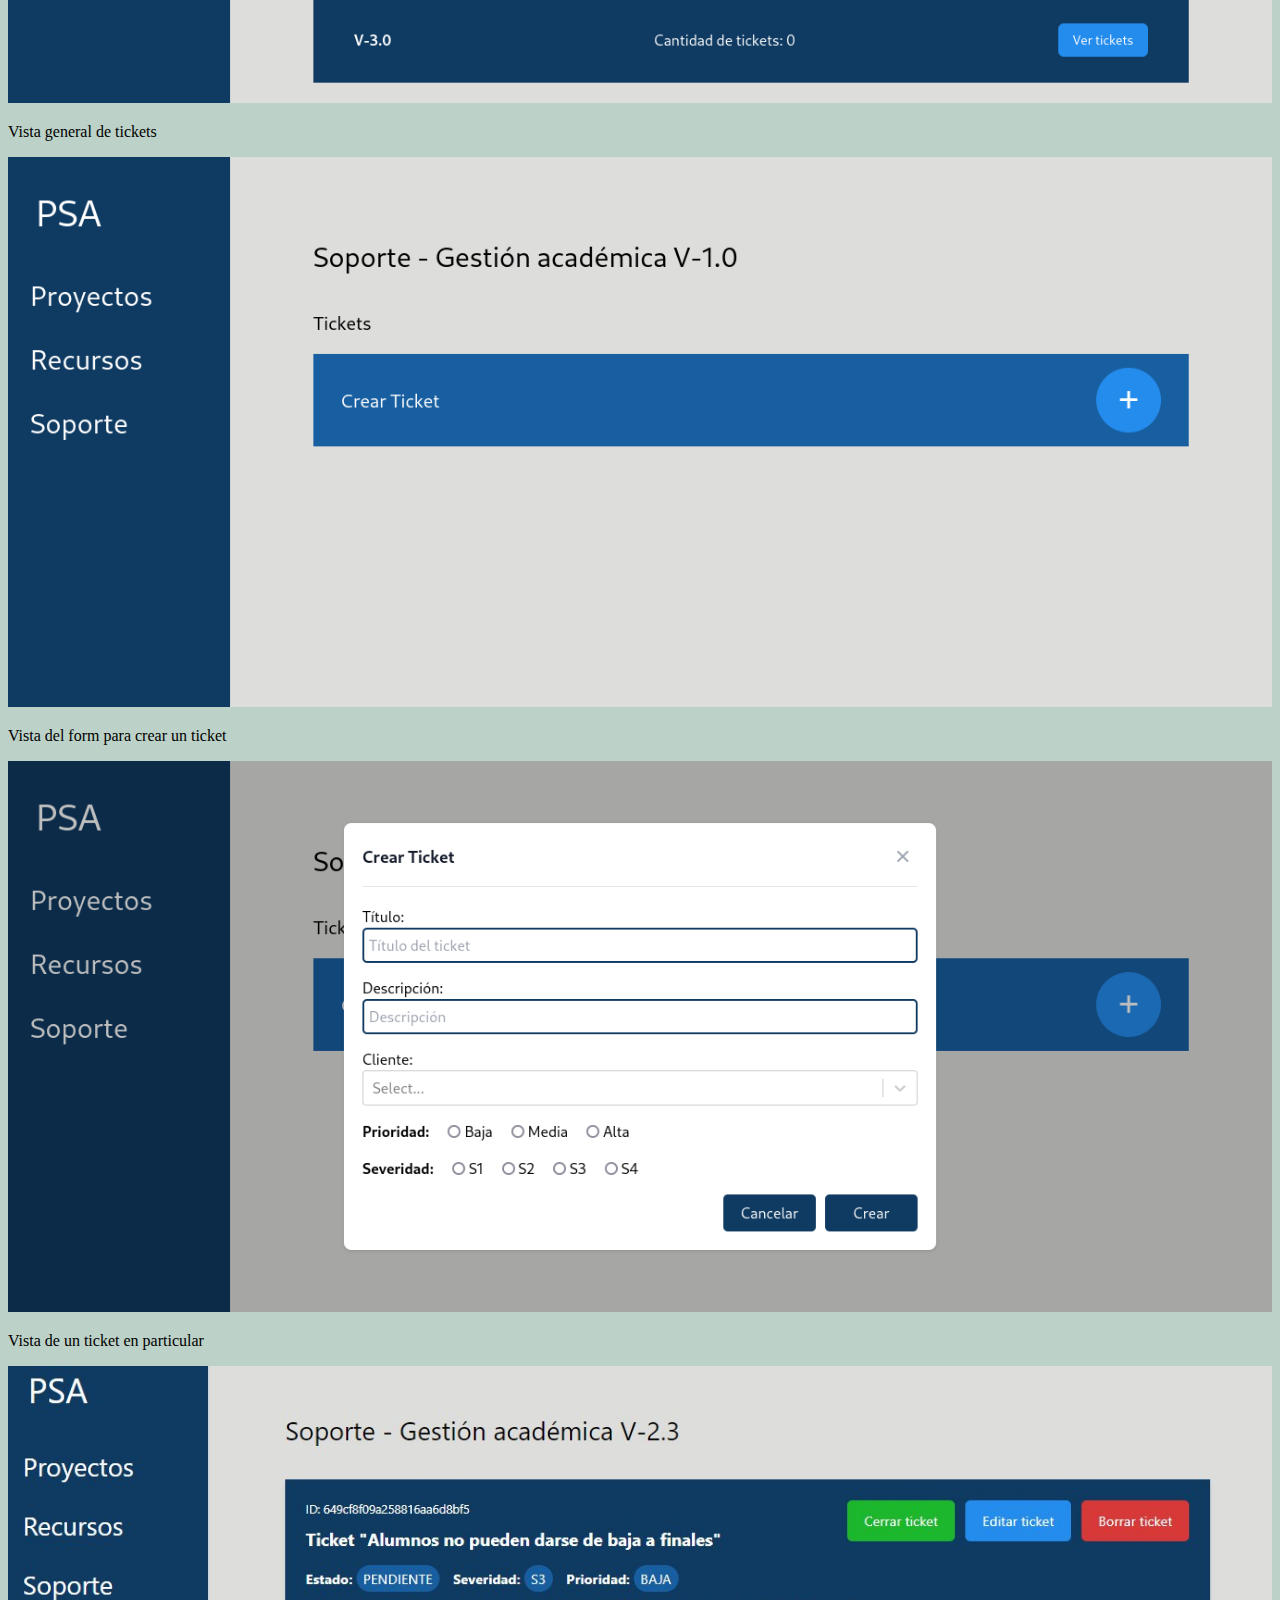
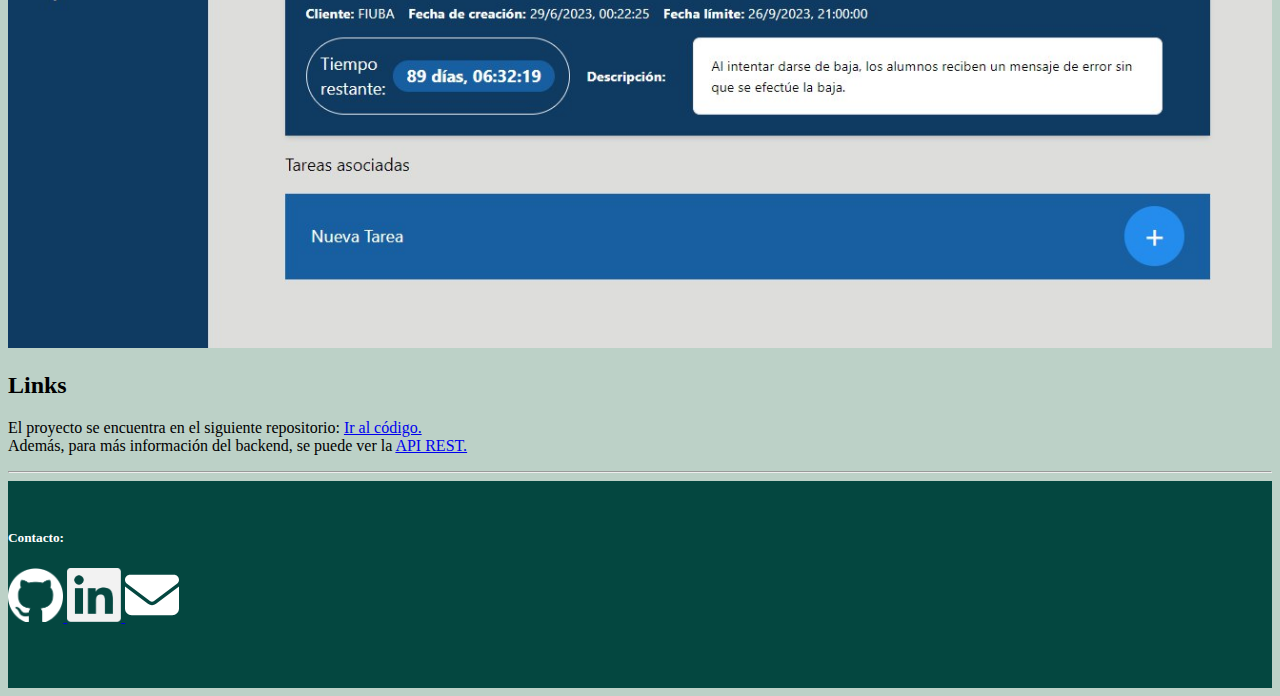
<file: es/sistemaGP.html>
<!doctype html>
<html lang="es">

<head>
    <meta charset="utf-8">
    <meta name="viewport" content="width=device-width, initial-scale=1">
    <link rel="icon" href="../img/icon.png" type="image/icon type">
    <title>Anto's Projects</title>
    <link href="https://cdn.jsdelivr.net/npm/bootstrap@5.3.2/dist/css/bootstrap.min.css" rel="stylesheet"
        integrity="sha384-T3c6CoIi6uLrA9TneNEoa7RxnatzjcDSCmG1MXxSR1GAsXEV/Dwwykc2MPK8M2HN" crossorigin="anonymous">
    <link rel="stylesheet" href="../styles.css">
</head>

<body>
    <!-- bootstrap js -->
    <script src="https://cdn.jsdelivr.net/npm/bootstrap@5.3.2/dist/js/bootstrap.bundle.min.js"
        integrity="sha384-C6RzsynM9kWDrMNeT87bh95OGNyZPhcTNXj1NW7RuBCsyN/o0jlpcV8Qyq46cDfL"
        crossorigin="anonymous"></script>

    <!-- foto principal -->
    <div class="banner">
        <img src="../img/banner.jpeg" alt="banner">
    </div>

    <!-- separador -->
    <hr class="my-4">

    <div class="container">
        <div class="row text-start d-flex justify-content-between">
            <div class="col-12 col-sm-6">
                <nav aria-label="breadcrumb">
                    <ol class="breadcrumb">
                        <li class="breadcrumb-item"><a href="proyectos.html">Proyectos</a></li>
                        <li class="breadcrumb-item active" aria-current="page">Sistema de gestión de proyectos</li>
                    </ol>
                </nav>
            </div>

            <!-- cambio de idioma -->
            <div class="col-12 col-sm-5 text-center d-flex justify-content-end">
                <div class="row">
                    <div class="col-3">
                        <img src="../img/languageIcon.svg" height="30vh" alt="">
                    </div>
                    <div class="col-2 dropdown">
                        <button class="btn btn-success btn-sm dropdown-toggle" type="button" data-bs-toggle="dropdown"
                            aria-expanded="false" style="background-color: #57a199;"
                            onmouseover="this.style.backgroundColor='#4b8a7f'"
                            onmouseout="this.style.backgroundColor='#57a199'">
                            Español
                        </button>
                        <ul class="dropdown-menu">
                            <li><a class="dropdown-item" href="../en/PMSystem.html">English</a></li>
                            <li><a class="dropdown-item active" href="sistemaGP.html">Español</a></li>
                        </ul>
                    </div>
                </div>
            </div>

        </div>
    </div>
    <!-- titulo -->
    <div>
        <h1 class="col-12 text-center">Sistema de gestión de proyectos</h1>
    </div>

    <div class="container text-start mt-3">
        <h2>Descripción</h2>
        <!-- TODO fijarse si el texto queda mejor con font-monospace en class -->
        <p>Este proyecto lo realizamos en 11 semanas para la materia "Métodos y Modelos de la Ingeniería del Software I",
            trabajando primero en el <a href="backendAPI.html">backend</a> en grupo (5 personas) y luego uniendo nuestro 
            trabajo con el de otros 2 grupos que habían desarrollado distintas áreas del sistema. <br>
            Nuestro grupo se encargó del área de soporte, la cual incluía el manejo y resolución de tickets. Para esto
            se agrupan los tickets por producto ofrecido y versión. Cada ticket tiene una prioridad y tiempo límite para
            resolución. También se pueden asignar tareas a los tickets. <br>
            Por otro lado, existe el área de proyectos, que se encarga de crear proyectos, tener tareas y poder ver
            el estado de las mismas para saber cómo continuar con los proyectos. Por último, está el área de recursos, la cual se encarga
            de la administración de los recursos de los proyectos. Se entiende por recurso a los empleados, pero se puede ampliar
            a la maquinaría. En esta área se realiza la carga de horas en cada proyecto que se ocupa cada recurso asignado. <br>
            En conjunto, estas áreas hacen un sistema completo de gestión de proyectos, ya que incluye la planificación, 
            resolución de problemas y área contable de un proyecto. 
        </p>
        <h2>Lo que hice</h2>
        <p>Al ser un proyecto en el que los profesores simulaban ser nuestro cliente con una empresa ficticia, era primordial mostrarle un boceto de
 cómo quedaría la aplicación para, de esta forma, encontrar errores y/o malentendidos antes de desarrollar el sistema. Por eso, 
            realicé un prototipo en Figma para poder realizar una demo del sistema. <br>
Además, como simulábamos trabajar con un cliente, debíamos generar documentación con los requerimientos que iban surgiendo en las conversaciones
con dicho "cliente" y planificar cómo debía ser el funcionamiento del sistema. Para esto nos resultó útil crear historias de usuario. <br>
            Ya en el momento de unificar los proyectos y hacer el frontend, realicé la vista de las tareas, el form para poder 
            crear las tareas y ayudé con el estilo de algunos elementos para que se vea mejor.
        </p>
        <h2>Cómo funciona</h2>
        <p>En esta sección me voy a centrar en el funcionamiento del área de soporte. Para empezar se necesita tener productos
            y sus versiones. Luego, cuando se quiera crear un ticket, se ingresa por el producto y versión y se crea el ticket 
            con un form donde se piden los datos como título, descripción, prioridad y severidad. Una vez que existe un ticket
            lo que se puede hacer es acceder al mismo para ver su información más detallada y también se puede crear una tarea 
            que esté asociada a dicho ticket. Esta tarea, también se puede asociar a un proyecto, por lo que en el sección de 
            proyectos se podrá visualizar. Esa tarea se le puede asignar a un empleado (recurso) y luego, cuando este empleado
            la termine, podrá realizar la carga de horas por la tarea, marcar como finalizada la tarea y cerrar el ticket.
        </p>
        <!-- me salteo el 3 para que se note la diferencia -->
        <h4>Tecnologías usadas</h4>
        <p>Para realizar los prototipos se utilizó Figma y el proyecto final se realizó en Next.JS y lo publicamos
            con render para poder tener un link con el proyecto funcional. Además internamente interactúa con una 
            <a href="backendAPI.html">API REST</a> que realizamos desde cero.
        </p>
        <h2>Preview</h2>
        <h4>Área de proyectos</h4>
        <div class="row d-flex justify-content-start preview">
            <div class="col-12 col-sm-6 mx-auto h-100 mb-4">
                <p>Vista general de proyectos</p>
                <img class="mt-auto" src="../img/PMSystem/P-proyects.png" alt="Captura de la vista general de proyectos.">
            </div>
            <div class="col-12 col-sm-6 mx-auto h-100 mb-4">
                <p>Vista de un proyecto en particular</p>
                <img class="mt-auto" src="../img/PMSystem/P-proyect.png" alt="Captura de la vista de un proyecto.">
            </div>
        </div>
        <h4>Área de recursos</h4>
        <div class="row d-flex justify-content-start preview">
            <div class="col-12 col-sm-6 mx-auto h-100 mb-4">
                <p>Vista general de recursos</p>
                <img class="mt-auto" src="../img/PMSystem/R-resource.png" alt="Captura de la vista general de recursos.">
            </div>
            <div class="col-12 col-sm-6 mx-auto h-100 mb-4">
                <p>Vista del form para cargar horas</p>
                <img class="mt-auto" src="../img/PMSystem/R-form.png" alt="Captura de la vista del form para cargar horas.">
            </div>
        </div>
        <h4>Área de soporte</h4>
        <div class="row d-flex justify-content-start preview">
            <div class="col-12 col-sm-6 mx-auto h-100 mb-4">
                <p>Vista general de productos</p>
                <img class="mt-auto" src="../img/PMSystem/S-products.png" alt="Captura de la vista general de productos.">
            </div>
            <div class="col-12 col-sm-6 mx-auto h-100 mb-4">
                <p>Vista general de versiones de un producto</p>
                <img class="mt-auto" src="../img/PMSystem/S-versions.png" alt="Captura de la vista general de versiones de un producto.">
            </div>
        </div>
        <div class="row d-flex justify-content-start preview">
            <div class="col-12 col-sm-6 mx-auto h-100 mb-4">
                <p>Vista general de tickets</p>
                <img class="mt-auto" src="../img/PMSystem/S-tickets.png" alt="Captura de la vista general de tickets.">
            </div>
            <div class="col-12 col-sm-6 mx-auto h-100 mb-4">
                <p>Vista del form para crear un ticket</p>
                <img class="mt-auto" src="../img/PMSystem/S-form.png" alt="Captura de la vista del form para crear un ticket.">
            </div>
        </div>
        <div class="row d-flex justify-content-start preview">
            <div class="col-12 col-sm-6 h-100 mb-4">
                <p>Vista de un ticket en particular</p>
                <img class="mt-auto" src="../img/PMSystem/S-ticket.jpg" alt="Captura de la vista de un ticket.">
            </div>
        </div>
        <h2>Links</h2>
        <p>El proyecto se encuentra en el siguiente repositorio: <a href="https://github.com/FranciscoGauna/TP-Memo1-Tribu-A-Frontend">Ir al código.</a> <br>
            Además, para más información del backend, se puede ver la <a href="backendAPI.html">API REST.</a>
        </p>
    </div>


    <!-- separador -->
    <hr class="my-4">

    <!-- fin pagina con redes -->
    <div class="text-center contact-section">
        <h5>Contacto:</h5>
        <a href="https://github.com/antopell" class="btn">
            <img src="../img/githubIcon.png" alt="GitHub">
        </a>
        <a href="https://linkedin.com/in/antonella-pellegrini-9a0631204" class="btn">
            <img src="../img/linkedinIcon.png" alt="LinkedIn">
        </a>
        <a href="mailto:antopell29@gmail.com" class="btn">
            <img src="../img/mailIcon.svg" alt="Mail">
        </a>
    </div>

</body>

</html>
</file>
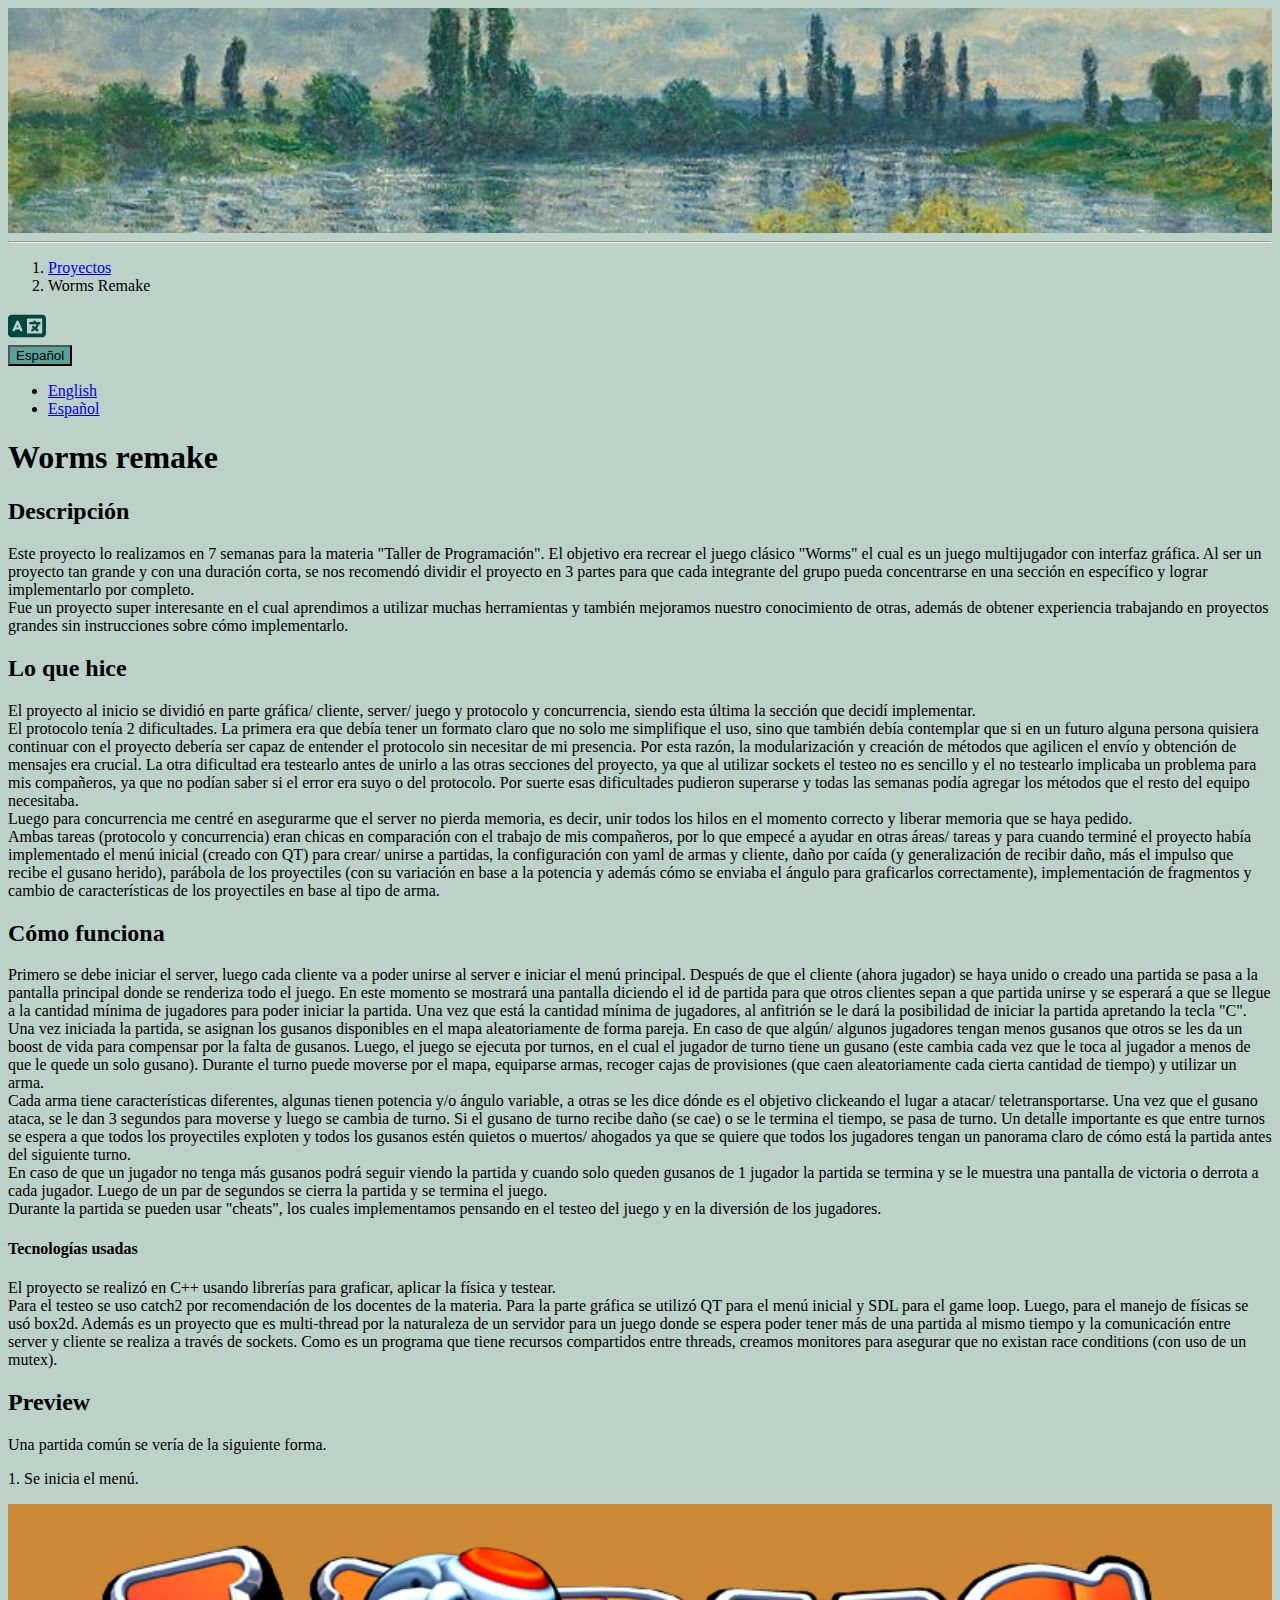
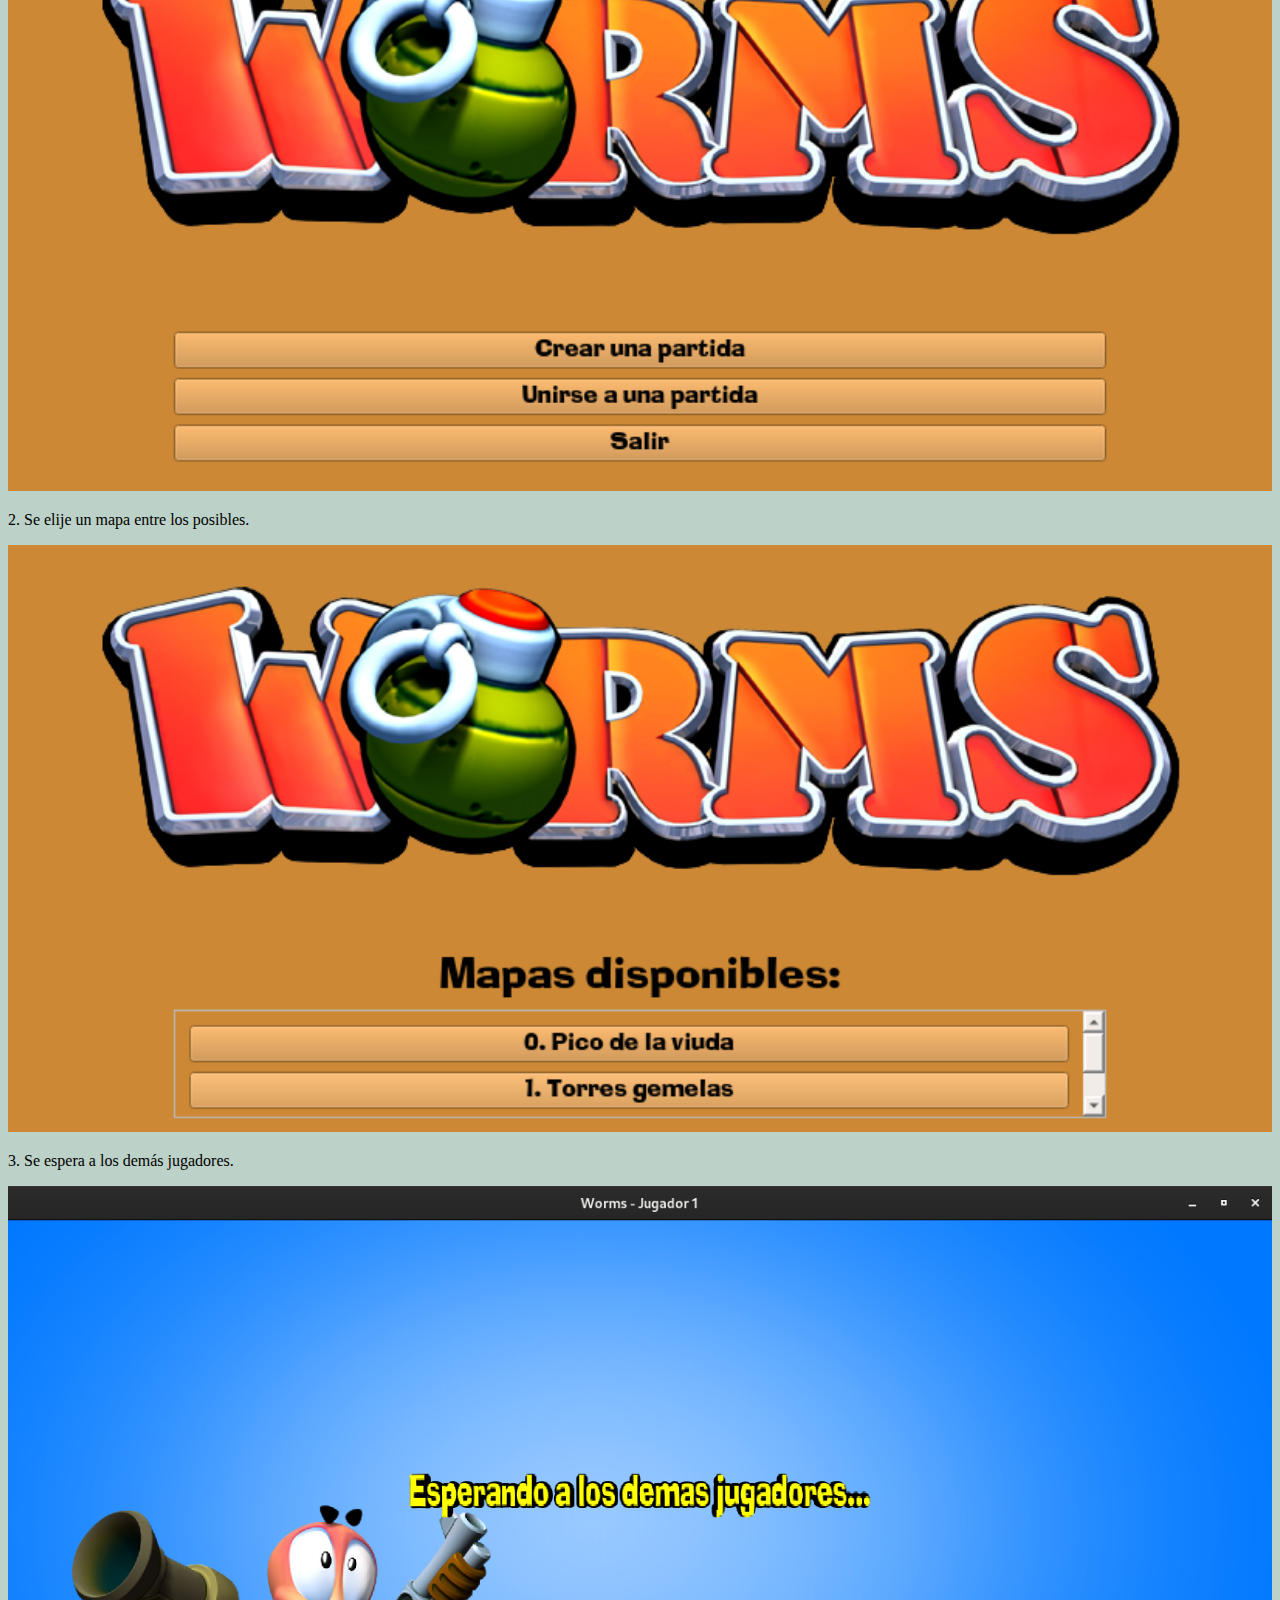
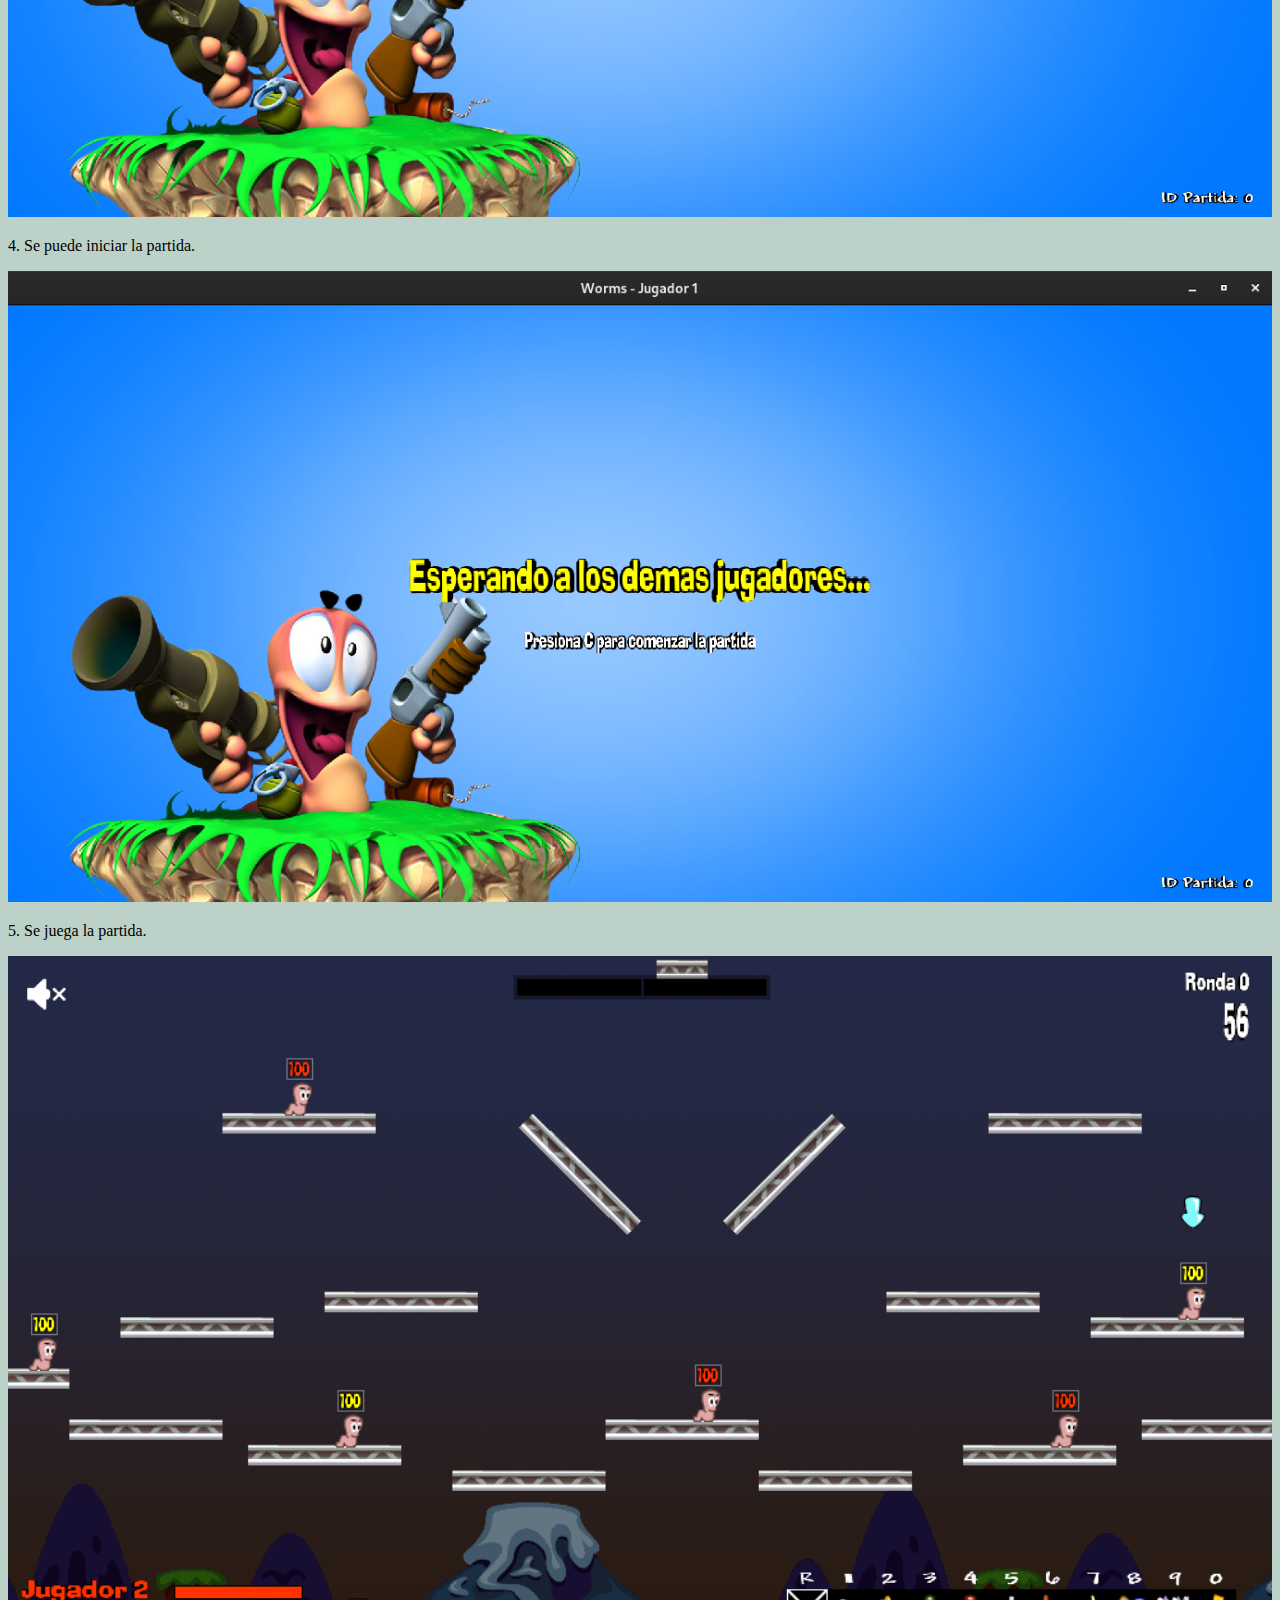
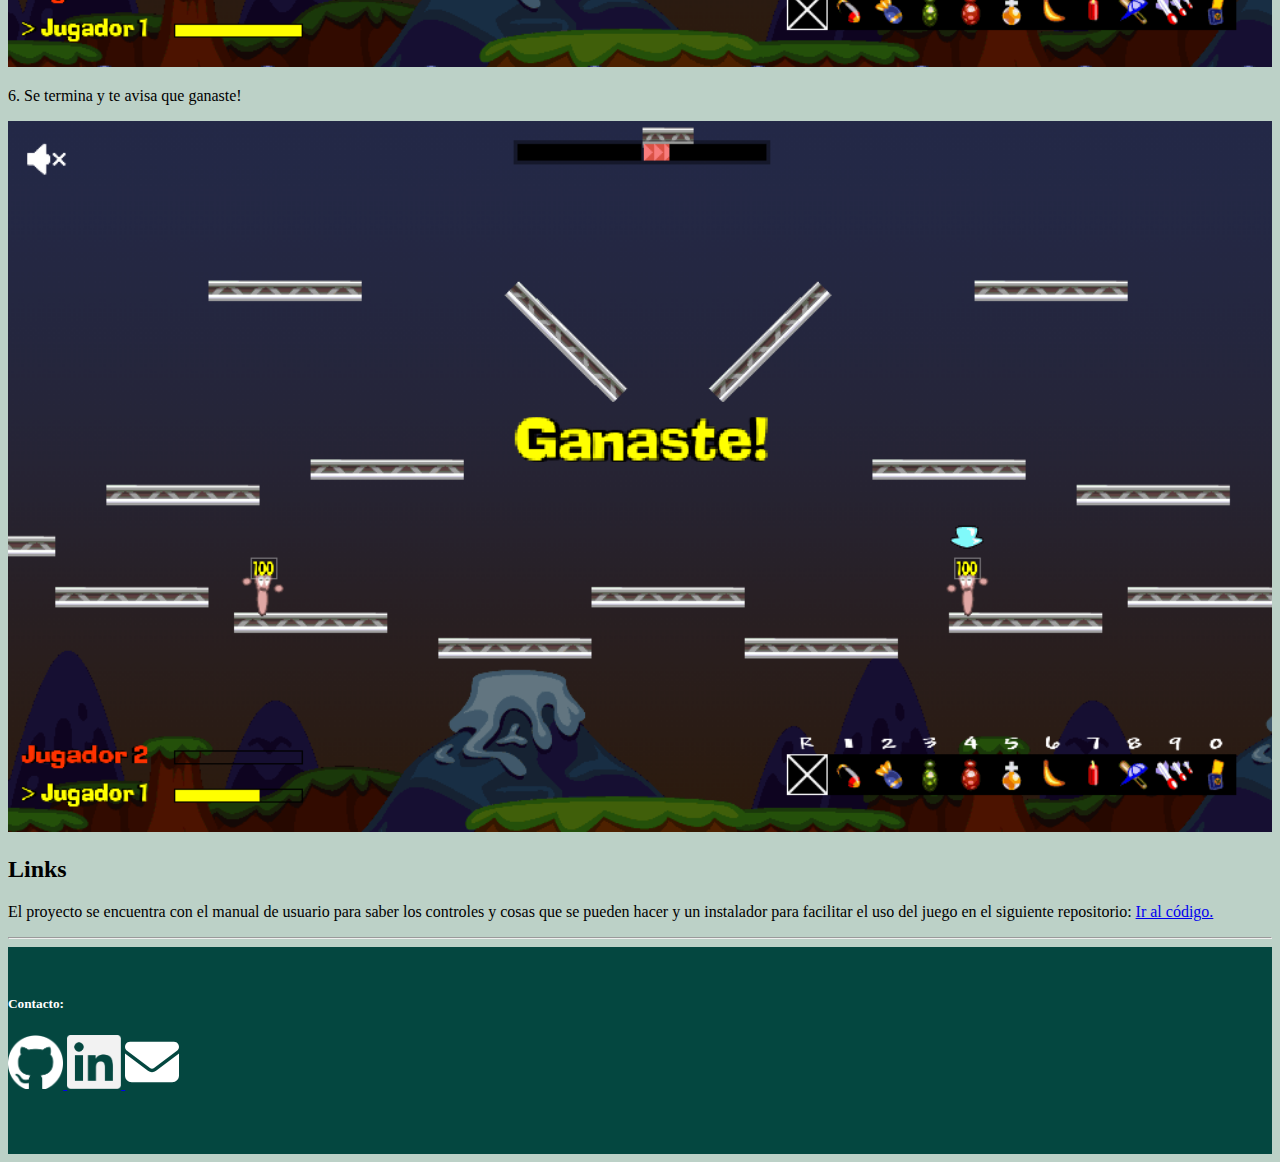
<file: es/wormsRemake.html>
<!doctype html>
<html lang="es">

<head>
    <meta charset="utf-8">
    <meta name="viewport" content="width=device-width, initial-scale=1">
    <link rel="icon" href="../img/icon.png" type="image/icon type">
    <title>Anto's Projects</title>
    <link href="https://cdn.jsdelivr.net/npm/bootstrap@5.3.2/dist/css/bootstrap.min.css" rel="stylesheet"
        integrity="sha384-T3c6CoIi6uLrA9TneNEoa7RxnatzjcDSCmG1MXxSR1GAsXEV/Dwwykc2MPK8M2HN" crossorigin="anonymous">
    <link rel="stylesheet" href="../styles.css">
</head>

<body>
    <!-- bootstrap js -->
    <script src="https://cdn.jsdelivr.net/npm/bootstrap@5.3.2/dist/js/bootstrap.bundle.min.js"
        integrity="sha384-C6RzsynM9kWDrMNeT87bh95OGNyZPhcTNXj1NW7RuBCsyN/o0jlpcV8Qyq46cDfL"
        crossorigin="anonymous"></script>

    <!-- foto principal -->
    <div class="banner">
        <img src="../img/banner.jpeg" alt="banner">
    </div>

    <!-- separador -->
    <hr class="my-4">

    <div class="container">
        <div class="row text-start d-flex justify-content-between">
            <div class="col-12 col-sm-6">
                <nav aria-label="breadcrumb">
                    <ol class="breadcrumb">
                        <li class="breadcrumb-item"><a href="proyectos.html">Proyectos</a></li>
                        <li class="breadcrumb-item active" aria-current="page">Worms Remake</li>
                    </ol>
                </nav>
            </div>

            <!-- cambio de idioma -->
            <div class="col-12 col-sm-5 text-center d-flex justify-content-end">
                <div class="row">
                    <div class="col-3">
                        <img src="../img/languageIcon.svg" height="30vh" alt="">
                    </div>
                    <div class="col-2 dropdown">
                        <button class="btn btn-success btn-sm dropdown-toggle" type="button" data-bs-toggle="dropdown"
                            aria-expanded="false" style="background-color: #57a199;"
                            onmouseover="this.style.backgroundColor='#4b8a7f'"
                            onmouseout="this.style.backgroundColor='#57a199'">
                            Español
                        </button>
                        <ul class="dropdown-menu">
                            <li><a class="dropdown-item" href="../en/wormsRemake.html">English</a></li>
                            <li><a class="dropdown-item active" href="wormsRemake.html">Español</a></li>
                        </ul>
                    </div>
                </div>
            </div>
            
        </div>
    </div>
    <!-- titulo -->
    <div>
        <h1 class="col-12 text-center">Worms remake</h1>
    </div>

    <div class="container text-start mt-3">
        <h2>Descripción</h2>
        <!-- TODO fijarse si el texto queda mejor con font-monospace en class -->
        <p>Este proyecto lo realizamos en 7 semanas para la materia "Taller de Programación". El objetivo era recrear
            el juego clásico "Worms" el cual es un juego multijugador con interfaz gráfica. Al ser un proyecto tan grande 
            y con una duración corta, se nos recomendó dividir el proyecto en 3 partes para que cada integrante del grupo pueda 
            concentrarse en una sección en específico y lograr implementarlo por completo. <br>
            Fue un proyecto super interesante en el cual aprendimos a utilizar muchas herramientas y también mejoramos nuestro
            conocimiento de otras, además de obtener experiencia trabajando en proyectos grandes sin instrucciones sobre cómo implementarlo.
        </p>
        <h2>Lo que hice</h2>
        <p>El proyecto al inicio se dividió en parte gráfica/ cliente, server/ juego y protocolo y concurrencia, siendo esta
            última la sección que decidí implementar. <br>
            El protocolo tenía 2 dificultades. La primera era que debía tener un formato claro que no solo me simplifique el uso, sino que
            también debía contemplar que si en un futuro alguna persona quisiera continuar con el proyecto debería ser capaz de 
            entender el protocolo sin necesitar de mi presencia. Por esta razón, la modularización y creación de métodos que
            agilicen el envío y obtención de mensajes era crucial. La otra dificultad era testearlo antes de unirlo a las otras
            secciones del proyecto, ya que al utilizar sockets el testeo no es sencillo y el no testearlo implicaba un problema
            para mis compañeros, ya que no podían saber si el error era suyo o del protocolo. Por suerte esas dificultades 
            pudieron superarse y todas las semanas podía agregar los métodos que el resto del equipo necesitaba.<br> 
            Luego para concurrencia me centré en asegurarme que el server no pierda memoria, es decir, unir todos los hilos en el momento 
            correcto y liberar memoria que se haya pedido. <br>
            Ambas tareas (protocolo y concurrencia) eran chicas en comparación con el trabajo de mis compañeros, por lo que empecé
            a ayudar en otras áreas/ tareas y para cuando terminé el proyecto había implementado el menú inicial (creado con QT) 
            para crear/ unirse a partidas, la configuración con yaml de armas y cliente, daño por caída (y generalización de recibir
            daño, más el impulso que recibe el gusano herido), parábola de los proyectiles (con su variación en base a la potencia 
            y además cómo se enviaba el ángulo para graficarlos correctamente), implementación de fragmentos y cambio de características de
            los proyectiles en base al tipo de arma.
        </p>
        <h2>Cómo funciona</h2>
        <p>Primero se debe iniciar el server, luego cada cliente va a poder unirse al server e iniciar el menú principal. Después de que 
            el cliente (ahora jugador) se haya unido o creado una partida se pasa a la pantalla principal donde se renderiza todo
            el juego. En este momento se mostrará una pantalla diciendo el id de partida para que otros clientes sepan a que partida
            unirse y se esperará a que se llegue a la cantidad mínima de jugadores para poder iniciar la partida. Una vez que está
            la cantidad mínima de jugadores, al anfitrión se le dará la posibilidad de iniciar la partida apretando la tecla "C".<br> 
            Una vez iniciada la partida, se asignan los gusanos disponibles en el mapa aleatoriamente de forma pareja. En caso de 
            que algún/ algunos jugadores tengan menos gusanos que otros se les da un boost de vida para compensar por la falta
            de gusanos. Luego, el juego se ejecuta por turnos, en el cual el jugador de turno tiene un gusano (este cambia 
            cada vez que le toca al jugador a menos de que le quede un solo gusano). Durante el turno puede moverse por el mapa,
            equiparse armas, recoger cajas de provisiones (que caen aleatoriamente cada cierta cantidad de tiempo) y utilizar un arma. <br>
            Cada arma tiene características diferentes, algunas tienen potencia y/o ángulo variable, a otras se les dice dónde es el 
            objetivo clickeando el lugar a atacar/ teletransportarse. Una vez que el gusano ataca, se le dan 3 segundos para moverse
            y luego se cambia de turno. Si el gusano de turno recibe daño (se cae) o se le termina el tiempo, se pasa de turno.
            Un detalle importante es que entre turnos se espera a que todos los proyectiles exploten y todos los gusanos estén quietos
            o muertos/ ahogados ya que se quiere que todos los jugadores tengan un panorama claro de cómo está la partida antes del siguiente turno. <br>
            En caso de que un jugador no tenga más gusanos podrá seguir viendo la partida y cuando solo queden gusanos de 1 jugador la partida se
            termina y se le muestra una pantalla de victoria o derrota a cada jugador. Luego de un
            par de segundos se cierra la partida y se termina el juego.<br>
            Durante la partida se pueden usar "cheats", los cuales implementamos pensando en el testeo del juego y en la diversión
            de los jugadores.
        </p>
        <!-- me salteo el 3 para que se note la diferencia -->
        <h4>Tecnologías usadas</h4>
        <p>El proyecto se realizó en C++ usando librerías para graficar, aplicar la física y testear. <br>
            Para el testeo se uso catch2 por recomendación de los docentes de la materia. Para la parte gráfica se utilizó
            QT para el menú inicial y SDL para el game loop. Luego, para el manejo de físicas se usó box2d. Además es un 
            proyecto que es multi-thread por la naturaleza de un servidor para un juego donde se espera poder tener más de
            una partida al mismo tiempo y la comunicación entre server y cliente se realiza a través de sockets.
            Como es un programa que tiene recursos compartidos entre threads, creamos monitores para asegurar que no existan
            race conditions (con uso de un mutex). 
        </p>
        <h2>Preview</h2>
        <p>Una partida común se vería de la siguiente forma. </p>
        <div class="row d-flex justify-content-start preview">
            <div class="col-12 col-sm-6 mx-auto h-100 mb-4">
                <p>1. Se inicia el menú. </p>
                <img class="mt-auto" src="../img/wormsRemake/mainMenu.png" alt="Captura de cuando se inicia el menu.">
            </div>
            <div class="col-12 col-sm-6 mx-auto h-100 mb-4">
                <p>2. Se elije un mapa entre los posibles.</p>
                <img class="mt-auto" src="../img/wormsRemake/mapMenu.png" alt="Captura de cuando se muestran los mapas posibles.">
            </div>
        </div>
        <div class="row d-flex justify-content-start preview">
            <div class="col-12 col-sm-6 mx-auto h-100 mb-4">
                <p>3. Se espera a los demás jugadores.</p>
                <img class="mt-auto" src="../img/wormsRemake/waiting.png" alt="Captura de cuando se espera a los demás jugadores.">
            </div>
            <div class="col-12 col-sm-6 mx-auto h-100 mb-4">
                <p>4. Se puede iniciar la partida.</p>
                <img class="mt-auto" src="../img/wormsRemake/starting.png" alt="Captura de cuando se puede iniciar la partida.">
            </div>
        </div>
        <div class="row d-flex justify-content-start preview">
            <div class="col-12 col-sm-6 mx-auto h-100 mb-4">
                <p>5. Se juega la partida.</p>
                <img class="mt-auto" src="../img/wormsRemake/game.png" alt="Captura de cuando inicia la partida.">
            </div>
            <div class="col-12 col-sm-6 mx-auto h-100 mb-4">
                <p>6. Se termina y te avisa que ganaste!</p>
                <img class="mt-auto" src="../img/wormsRemake/win.png" alt="Captura de cuando termina la partida.">
            </div>
        </div>
        <h2>Links</h2>
        <p>El proyecto se encuentra con el manual de usuario para saber los controles y cosas 
            que se pueden hacer y un instalador para facilitar el uso del juego en el siguiente repositorio: 
            <a href="https://github.com/Los-Socketes/Worms">Ir al código.</a>
        </p>
    </div>


    <!-- separador -->
    <hr class="my-4">

    <!-- fin pagina con redes -->
    <div class="text-center contact-section">
        <h5>Contacto:</h5>
        <a href="https://github.com/antopell" class="btn">
            <img src="../img/githubIcon.png" alt="GitHub">
        </a>
        <a href="https://linkedin.com/in/antonella-pellegrini-9a0631204" class="btn">
            <img src="../img/linkedinIcon.png" alt="LinkedIn">
        </a>
        <a href="mailto:antopell29@gmail.com" class="btn">
            <img src="../img/mailIcon.svg" alt="Mail">
        </a>
    </div>

</body>

</html>
</file>
<file: styles.css>
/* general */
body {
    background-color: #bcd1c7;
}


/* classes */
.contact-section {
    width: 100%;
    height: 20vh;
    background-color: #044740;
    padding-top: 3vh;
}

.contact-section h5 {
    color: white;
}

.contact-section img {
    height: 6vh;
}


.banner {
    width: 100%;
    height: 25vh;
}

.banner img {
    object-fit: cover;
    height: 100%;
    width: 100%;
}


.preview img {
    width: 100%;
}


.card {
    width: 90%;
}

.card-title {
    height: 20%;
}

.btn-success {
    background-color: #57a199;
}

.btn-success:hover {
    background-color: #4b8a7f;
}
</file>
